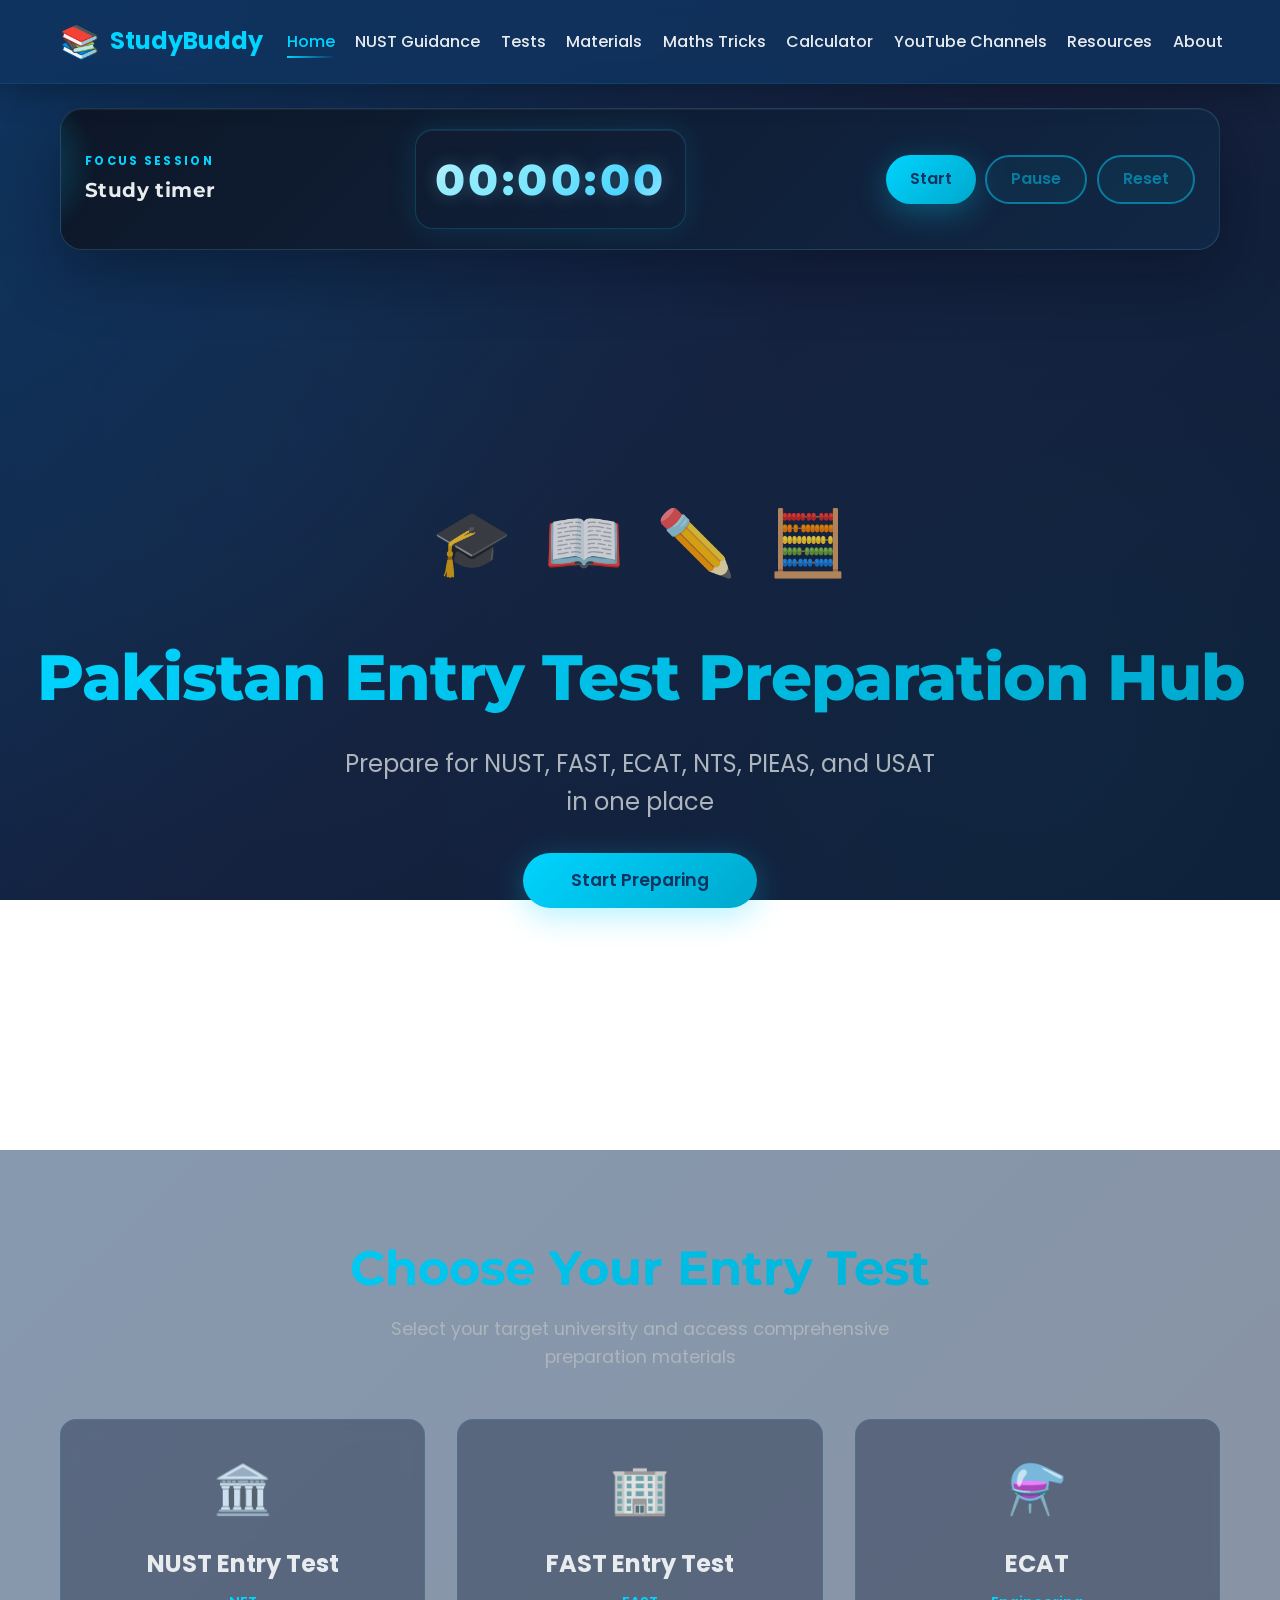
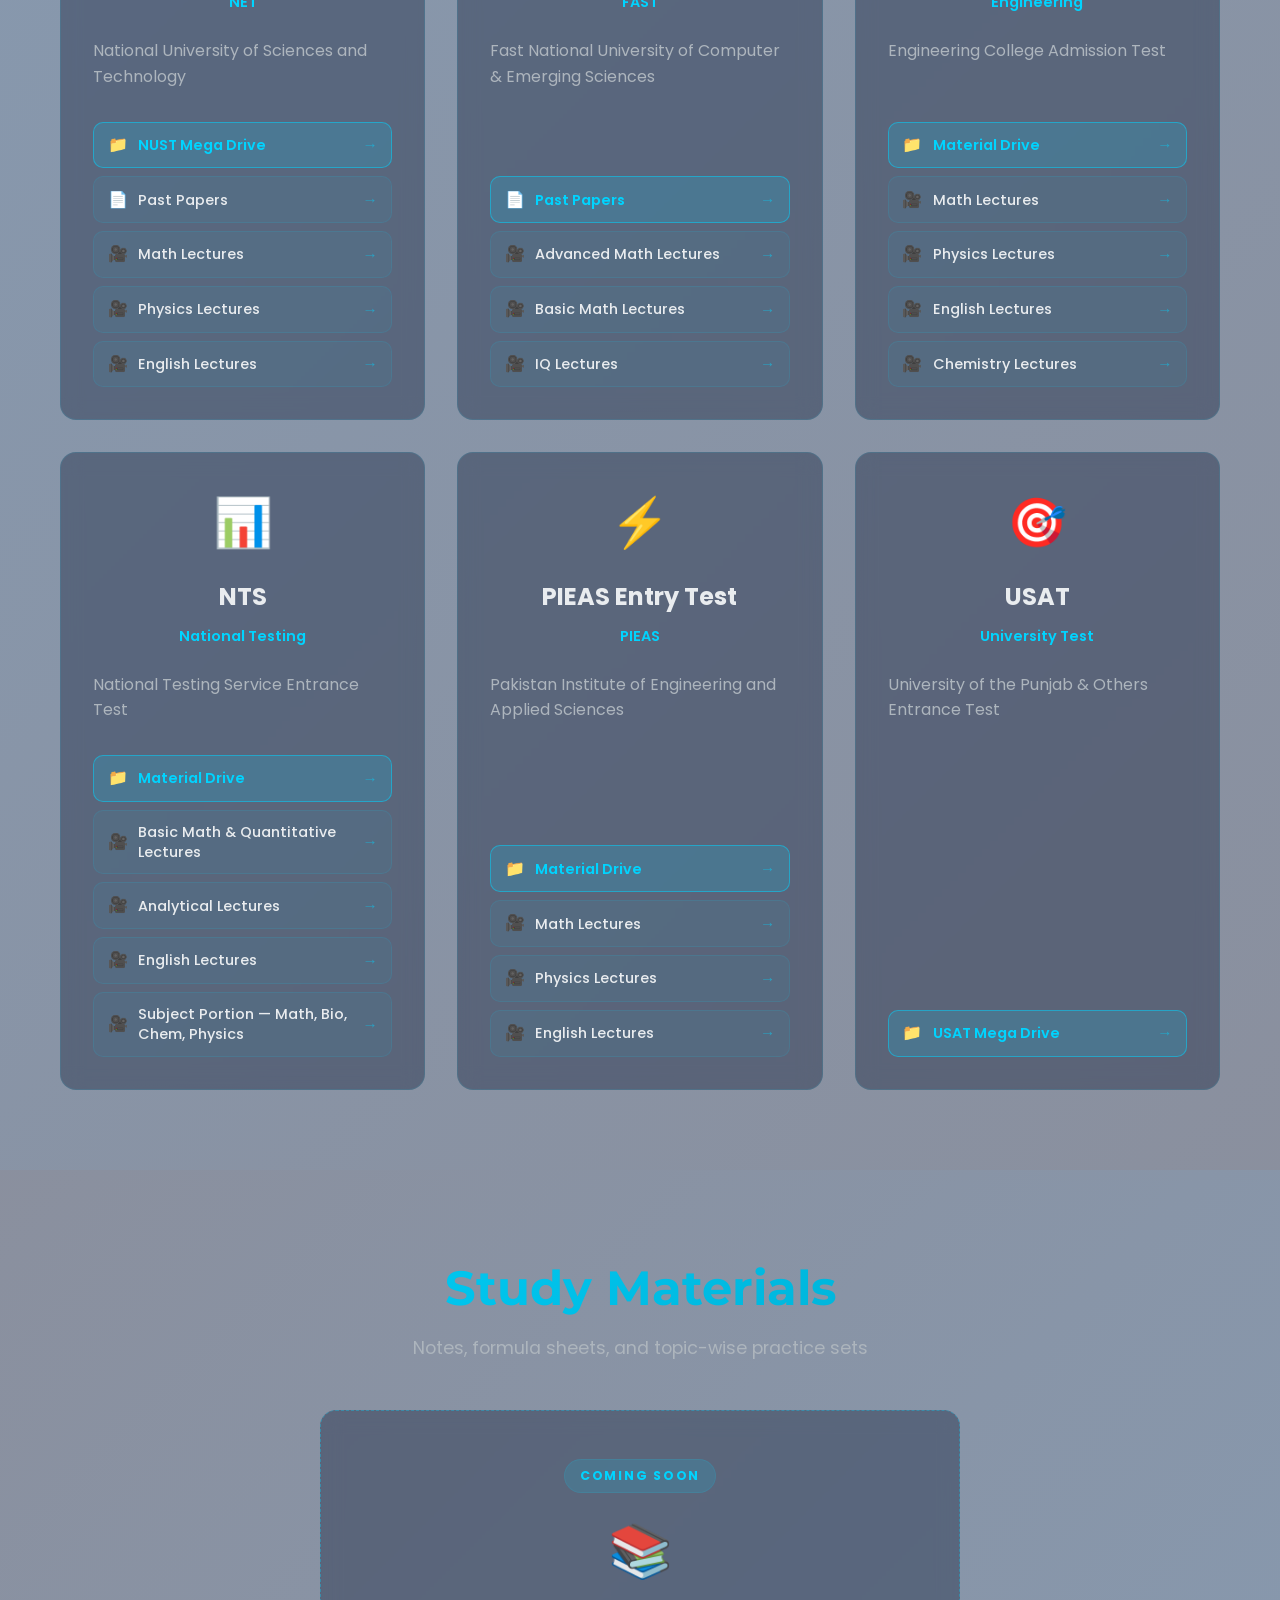
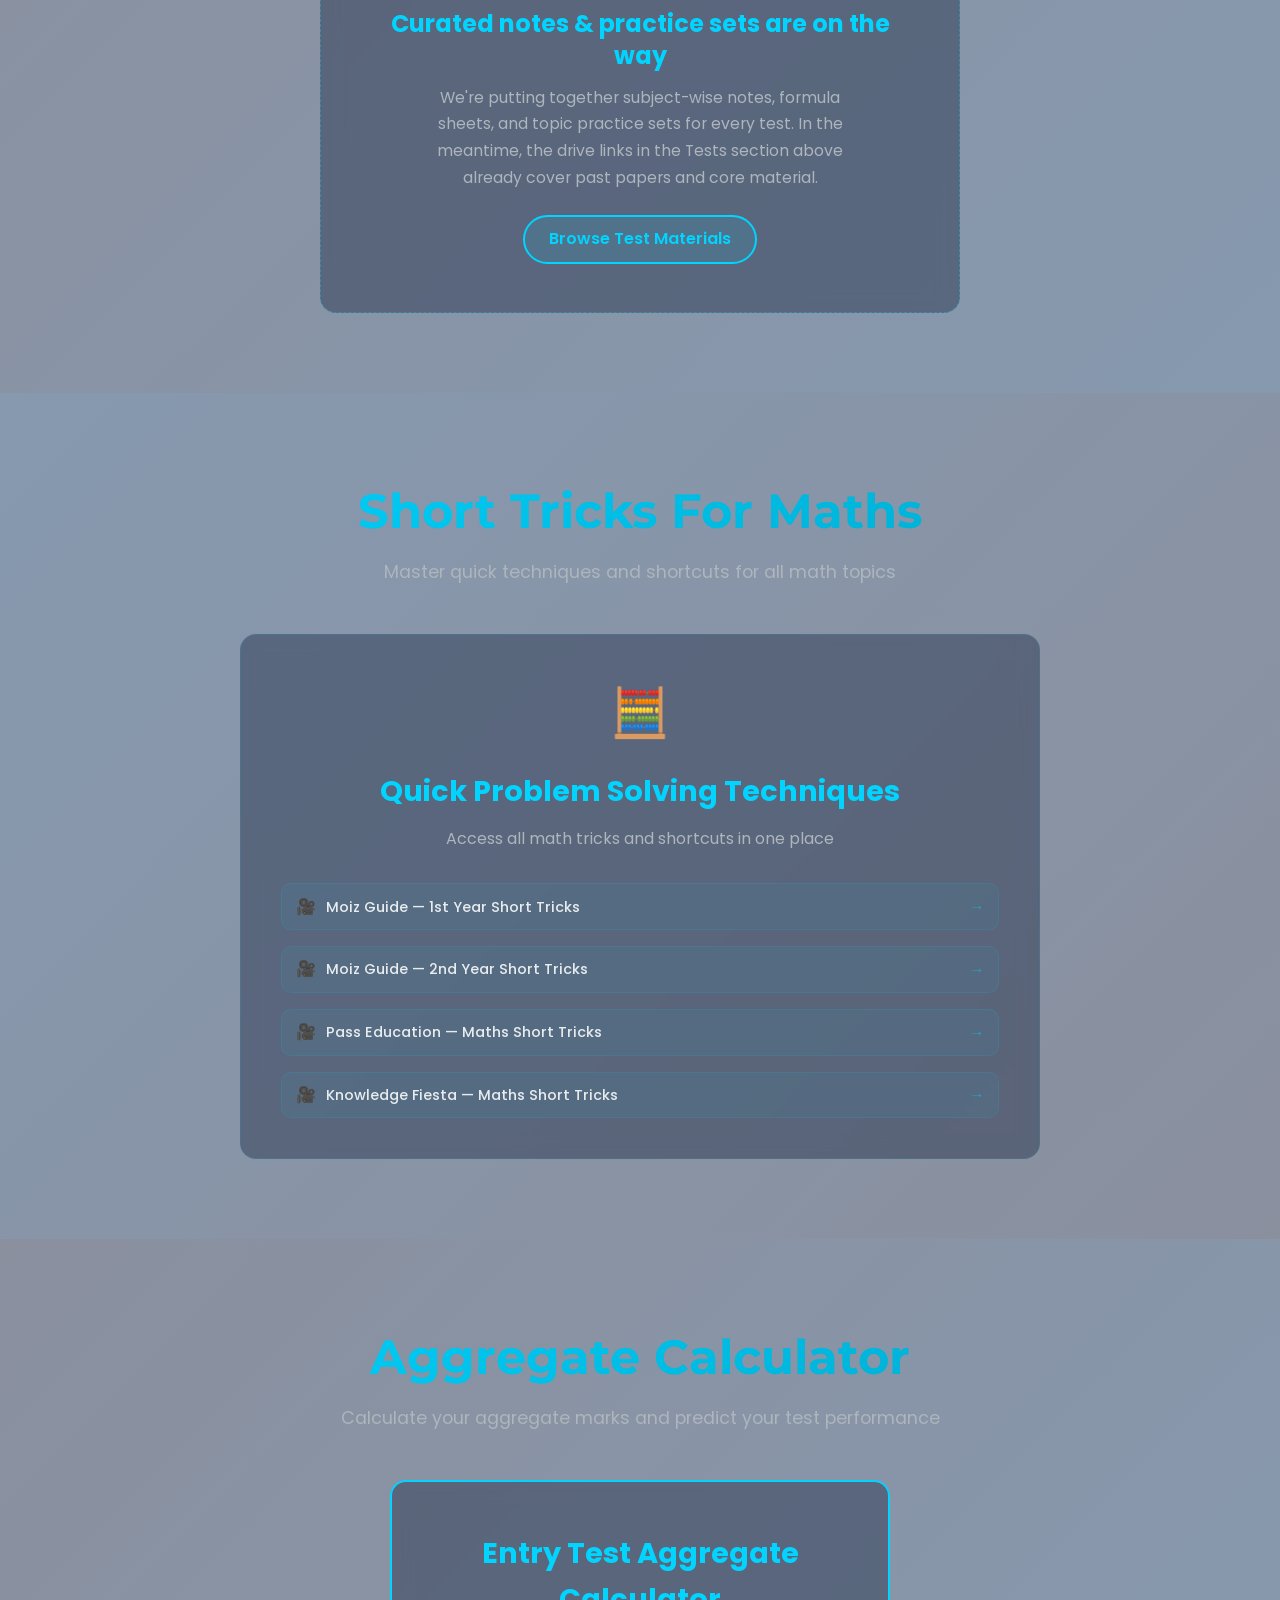
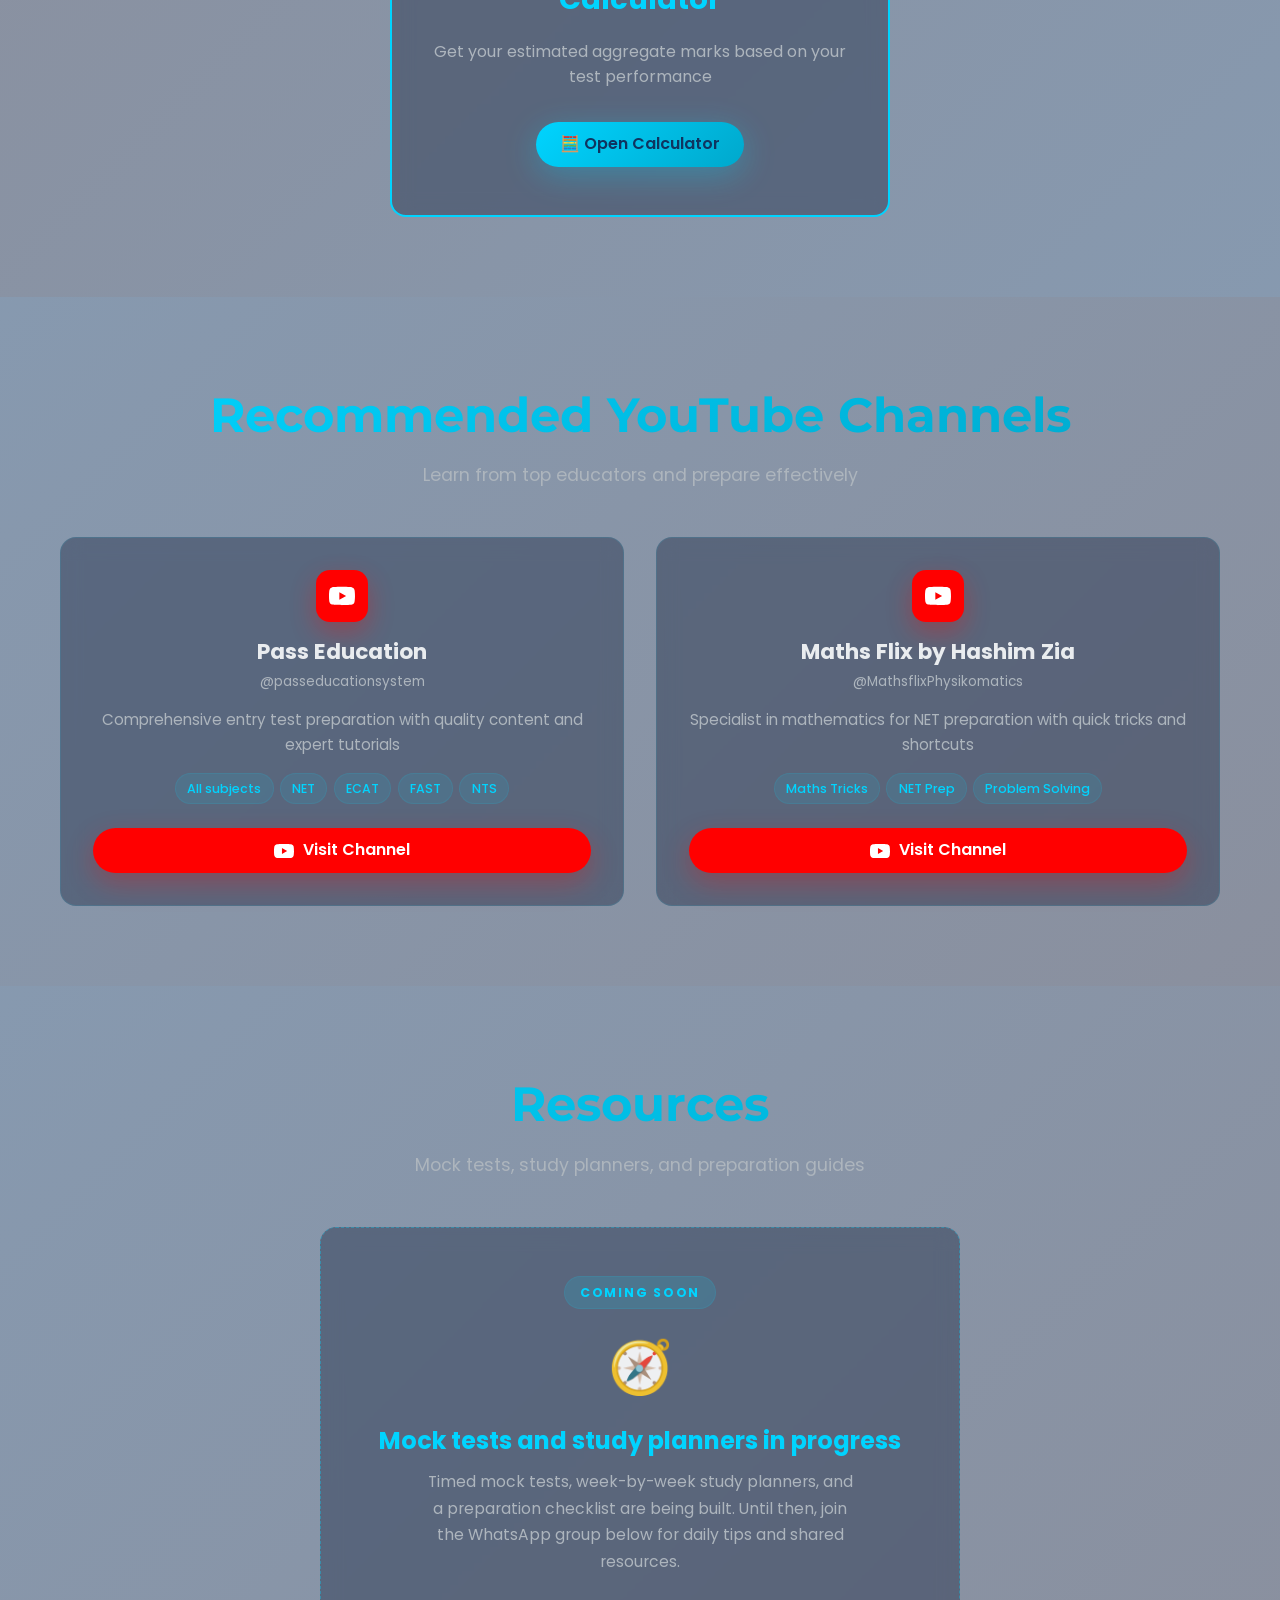
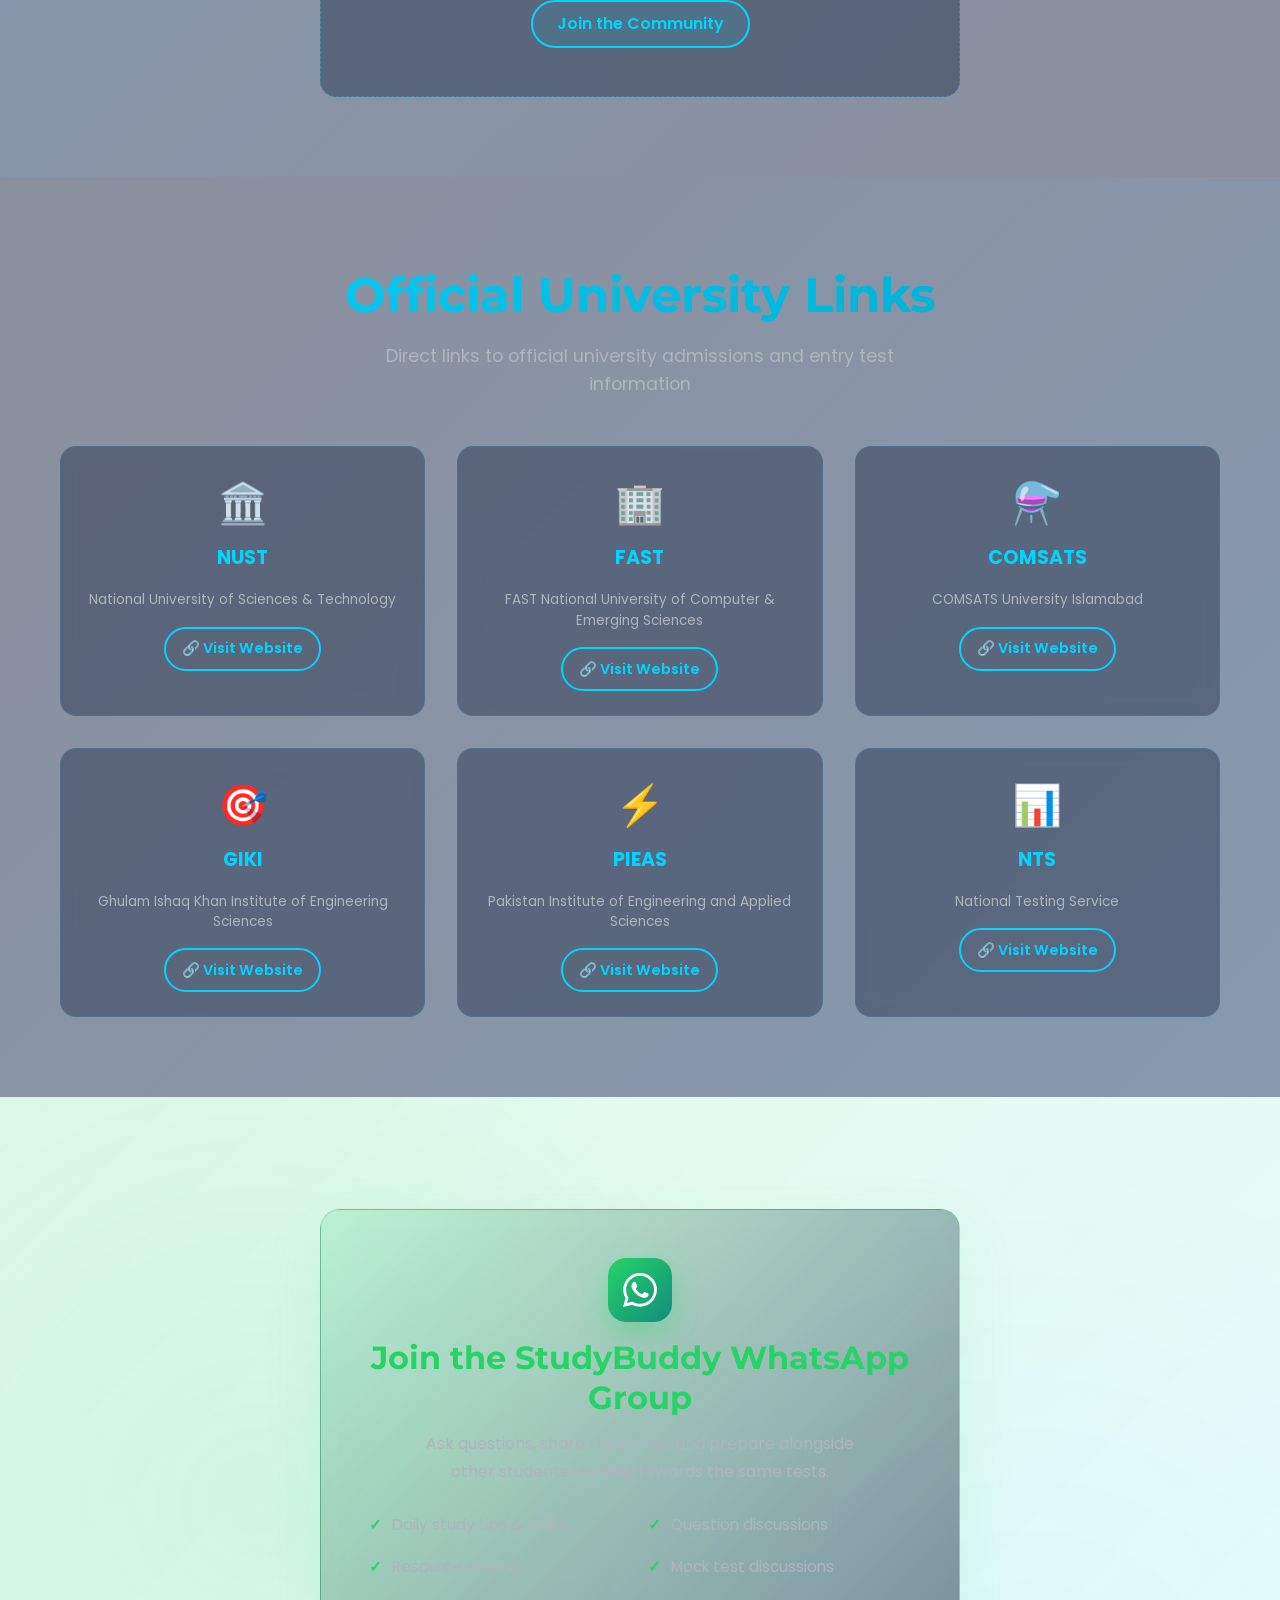
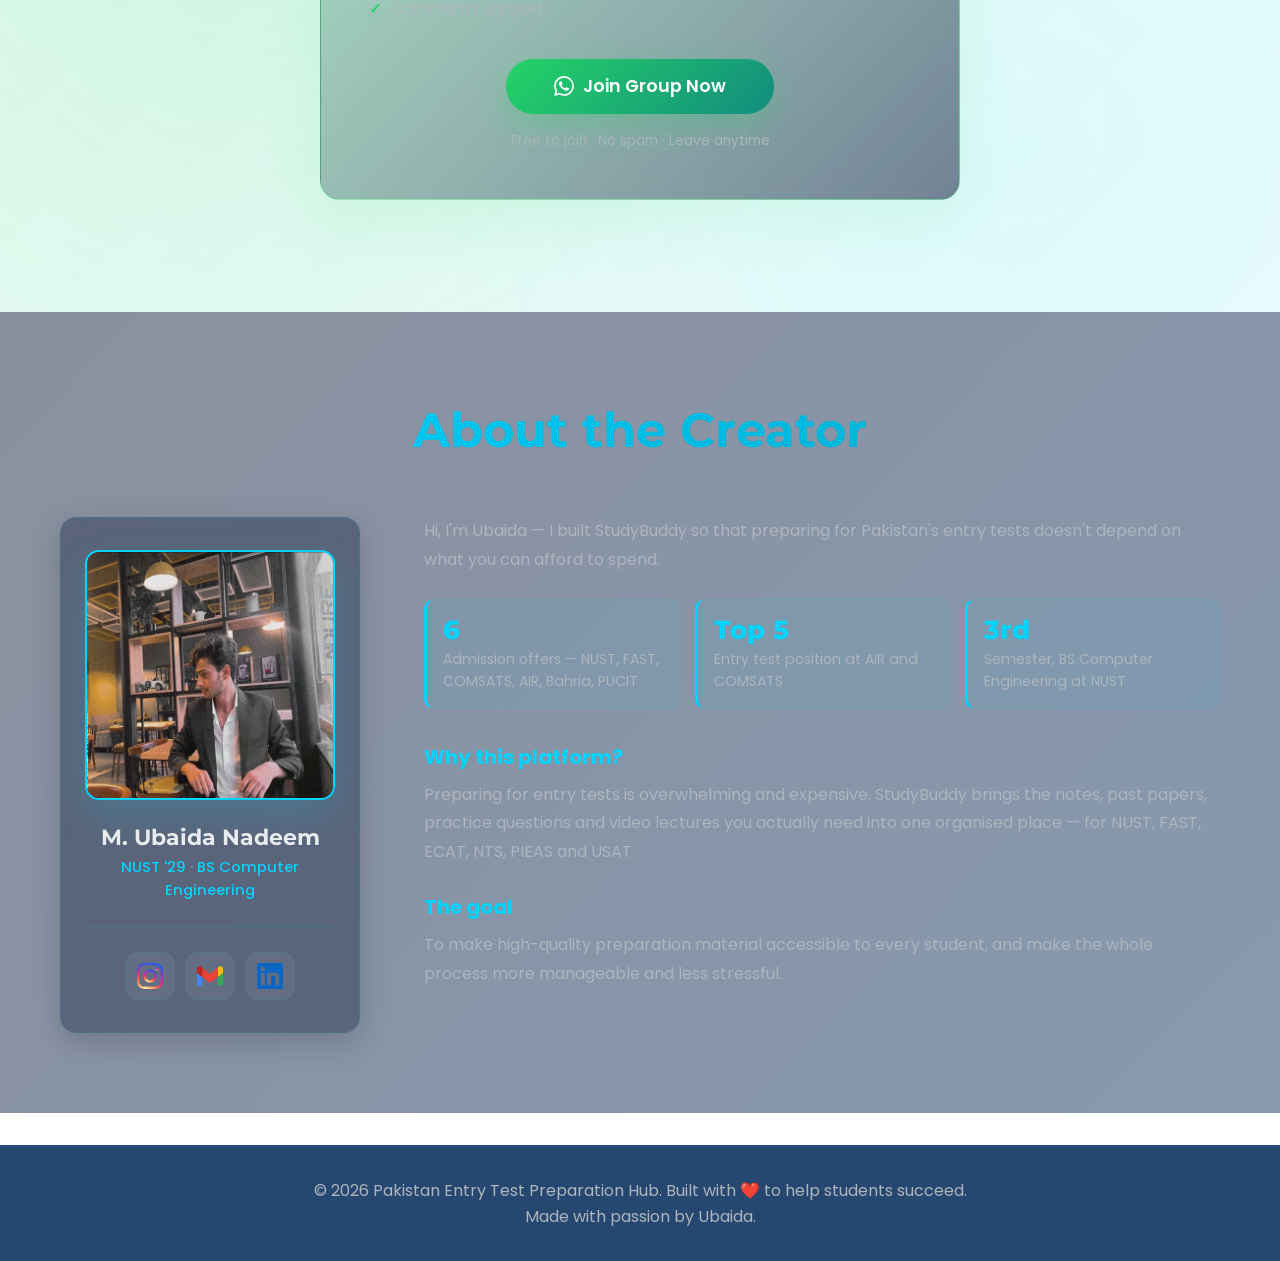
<file: index.html>
<!DOCTYPE html>
<html lang="en">
<head>
    <meta charset="UTF-8">
    <meta name="viewport" content="width=device-width, initial-scale=1.0">
    <meta name="description" content="StudyBuddy helps students prepare for NUST, FAST, ECAT, NTS, PIEAS, and USAT with free study materials, past papers, and video lectures.">
    <meta name="theme-color" content="#0f3460">
    <meta name="robots" content="index,follow">
    <meta name="google-site-verification" content="YOUR_GOOGLE_SEARCH_CONSOLE_VERIFICATION_CODE">
    <title>NUST, FAST, ECAT, NTS & PIEAS Entry Test Prep | StudyBuddy</title>
    <link rel="canonical" href="https://ubaida-nust.github.io/myweb/">
    <link rel="preconnect" href="https://fonts.googleapis.com">
    <link rel="preconnect" href="https://fonts.gstatic.com" crossorigin>
    <link rel="preload" as="style" href="https://fonts.googleapis.com/css2?family=Poppins:wght@300;400;500;600;700;800&family=Montserrat:wght@400;600;700&display=swap">
    <link href="https://fonts.googleapis.com/css2?family=Poppins:wght@300;400;500;600;700;800&family=Montserrat:wght@400;600;700&display=swap" rel="stylesheet">
    <link rel="stylesheet" href="./assets/css/main.css">
    <link rel="stylesheet" href="./assets/css/chat-overrides.css">
    <link rel="icon" type="image/svg+xml" href="./favicon.svg">
    <link rel="icon" type="image/x-icon" href="./favicon.ico">
    <link rel="shortcut icon" href="./favicon.ico">
    <link rel="apple-touch-icon" sizes="180x180" href="./assets/images/apple-touch-icon.png">
    <meta property="og:title" content="StudyBuddy | Pakistan Entry Test Preparation Hub">
    <meta property="og:description" content="Free preparation resources for NUST, FAST, ECAT, NTS, PIEAS, and USAT in one place.">
    <meta property="og:type" content="website">
    <meta property="og:url" content="https://ubaida-nust.github.io/myweb/">
    <meta property="og:image" content="https://ubaida-nust.github.io/myweb/favicon.svg">
    <meta property="og:site_name" content="StudyBuddy">
    <meta name="twitter:card" content="summary_large_image">
    <meta name="twitter:title" content="StudyBuddy | Entry Test Preparation Hub">
    <meta name="twitter:description" content="Free study materials and video lectures for Pakistan entry tests.">
    <meta name="twitter:image" content="https://ubaida-nust.github.io/myweb/favicon.svg">
    <script type="application/ld+json">
    {
      "@context": "https://schema.org",
      "@type": "EducationalOrganization",
      "name": "StudyBuddy",
      "description": "A free preparation hub for Pakistan entry tests including NUST, FAST, ECAT, NTS, PIEAS, and USAT.",
      "url": "https://ubaida-nust.github.io/myweb/",
      "sameAs": [
        "https://www.instagram.com/iamubaid.a",
        "https://www.linkedin.com/in/muhammad-ubaida-nadeem-313864384"
      ],
      "offers": {
        "@type": "Course",
        "name": "Entry Test Preparation",
        "description": "Comprehensive study resources, past papers, and lecture links for major Pakistani entry tests."
      }
    }
    </script>
</head>
<body>
    <!-- Navigation Bar -->
    <nav class="navbar" aria-label="Primary navigation">
        <div class="nav-container">
            <a href="#home" class="logo" aria-label="StudyBuddy home">
                <span class="logo-icon" aria-hidden="true">📚</span>
                <span class="logo-text">StudyBuddy</span>
            </a>
            <ul class="nav-menu" id="navMenu">
                <li><a href="#home" class="nav-link">Home</a></li>
                <li><a href="./nust-guidance.html" class="nav-link">NUST Guidance</a></li>
                <li><a href="#tests" class="nav-link">Tests</a></li>
                <li><a href="#materials" class="nav-link">Materials</a></li>
                <li><a href="#maths-tricks" class="nav-link">Maths Tricks</a></li>
                <li><a href="#calculator" class="nav-link">Calculator</a></li>
                <li><a href="#youtube" class="nav-link">YouTube Channels</a></li>
                <li><a href="#resources" class="nav-link">Resources</a></li>
                <li><a href="#about" class="nav-link">About</a></li>
            </ul>
            <button type="button" class="hamburger" id="hamburger" aria-label="Toggle navigation menu" aria-expanded="false" aria-controls="navMenu">
                <span aria-hidden="true"></span>
                <span aria-hidden="true"></span>
                <span aria-hidden="true"></span>
            </button>
        </div>
    </nav>

    <section class="study-timer" aria-labelledby="studyTimerHeading">
        <div class="container">
            <div class="study-timer-card">
                <div class="study-timer-copy">
                    <p class="eyebrow">Focus session</p>
                    <h2 id="studyTimerHeading">Study timer</h2>
                </div>
                <p class="study-timer-display" id="studyTimerDisplay" role="timer" aria-label="Elapsed study time">00:00:00</p>
                <div class="study-timer-controls">
                    <button type="button" class="btn btn-primary" id="studyTimerStart">Start</button>
                    <button type="button" class="btn btn-secondary" id="studyTimerPause" disabled>Pause</button>
                    <button type="button" class="btn btn-secondary" id="studyTimerReset" disabled>Reset</button>
                </div>
            </div>
        </div>
    </section>

    <!-- Home Section -->
    <section id="home" class="home">
        <div class="home-content">
            <div class="hero-icons">
                <span class="icon animate-icon">🎓</span>
                <span class="icon animate-icon" style="animation-delay: 0.2s;">📖</span>
                <span class="icon animate-icon" style="animation-delay: 0.4s;">✏️</span>
                <span class="icon animate-icon" style="animation-delay: 0.6s;">🧮</span>
            </div>
            <h1 class="hero-title">Pakistan Entry Test Preparation Hub</h1>
            <p class="hero-subtitle">Prepare for NUST, FAST, ECAT, NTS, PIEAS, and USAT in one place</p>
            <a href="#tests" class="btn btn-primary btn-large">Start Preparing</a>
        </div>
        <div class="hero-background"></div>
    </section>

    <!-- Tests Section -->
    <section id="tests" class="tests">
        <div class="container">
            <h2 class="section-title">Choose Your Entry Test</h2>
            <p class="section-subtitle">Select your target university and access comprehensive preparation materials</p>
            
            <div class="tests-grid">
                <!-- NUST Entry Test -->
                <div class="test-card">
                    <div class="card-header">
                        <div class="university-logo">🏛️</div>
                        <h3>NUST Entry Test</h3>
                        <p class="test-code">NET</p>
                    </div>
                    <p class="card-description">National University of Sciences and Technology</p>
                    <div class="card-buttons">
                        <a href="https://drive.google.com/drive/folders/16oKgxksWUWHeahPIwkM_vG06MUa4ohKw_J4loPR1vzYjmjl9VrvodtEdC6orDWJ9TA8_faG2?usp=drive_link" class="btn btn-resource is-primary" target="_blank" rel="noopener noreferrer"><span class="btn-icon" aria-hidden="true">📁</span><span>NUST Mega Drive</span></a>
                        <a href="https://drive.google.com/drive/folders/1X7sVV3slZUR62rShEhABbH0Tcl1nIbeY?usp=sharing" class="btn btn-resource" target="_blank" rel="noopener noreferrer"><span class="btn-icon" aria-hidden="true">📄</span><span>Past Papers</span></a>
 <a href="https://www.youtube.com/results?search_query=hashim+zia+ecat+playlist" class="btn btn-resource" target="_blank" rel="noopener noreferrer"><span class="btn-icon" aria-hidden="true">🎥</span><span>Math Lectures</span></a>
                        <a href="https://www.youtube.com/watch?v=TVz7AzS-N4s&list=PLLshazbJTbB08GK3a7muoB-hEw8tKwVHc" class="btn btn-resource" target="_blank" rel="noopener noreferrer"><span class="btn-icon" aria-hidden="true">🎥</span><span>Physics Lectures</span></a>
                                  <a href="https://www.youtube.com/watch?v=llzNfITpHxY&list=PLLshazbJTbB1m6GFrnb6KJeSv5OKouvv_" class="btn btn-resource" target="_blank" rel="noopener noreferrer"><span class="btn-icon" aria-hidden="true">🎥</span><span>English Lectures</span></a>


                    </div>
                </div>

                <!-- FAST Entry Test -->
                <div class="test-card">
                    <div class="card-header">
                        <div class="university-logo">🏢</div>
                        <h3>FAST Entry Test</h3>
                        <p class="test-code">FAST</p>
                    </div>
                    <p class="card-description">Fast National University of Computer & Emerging Sciences</p>
                    <div class="card-buttons">

                        <a href="https://drive.google.com/drive/folders/14-y2aDyG3kKRCkk8WIot0n-thJroF9eB" class="btn btn-resource is-primary" target="_blank" rel="noopener noreferrer"><span class="btn-icon" aria-hidden="true">📄</span><span>Past Papers</span></a>

                        <a href="https://www.youtube.com/results?search_query=hashim+zia+ecat+playlist" class="btn btn-resource" target="_blank" rel="noopener noreferrer"><span class="btn-icon" aria-hidden="true">🎥</span><span>Advanced Math Lectures</span></a>
                                                <a href="https://www.youtube.com/watch?v=Qq6q47hhkO4&list=PL5b9mn6-ELrGGSbWcxjn4X0O8Ybcp4u1K" class="btn btn-resource" target="_blank" rel="noopener noreferrer"><span class="btn-icon" aria-hidden="true">🎥</span><span>Basic Math Lectures</span></a>
                                                                                                <a href="https://www.youtube.com/watch?v=p4jqMbwtNok&list=PL5b9mn6-ELrH2dAhFFOeCtX7wDXYWLDSQ" class="btn btn-resource" target="_blank" rel="noopener noreferrer"><span class="btn-icon" aria-hidden="true">🎥</span><span>IQ Lectures</span></a>
                    </div>
                </div>

                <!-- ECAT -->
                <div class="test-card">
                    <div class="card-header">
                        <div class="university-logo">⚗️</div>
                        <h3>ECAT</h3>
                        <p class="test-code">Engineering</p>
                    </div>
                    <p class="card-description">Engineering College Admission Test</p>
                    <div class="card-buttons">

                        <a href="https://drive.google.com/drive/folders/1ny4P-SXyLsAvmpn3-HfxwxGWUuAO95zI" class="btn btn-resource is-primary" target="_blank" rel="noopener noreferrer"><span class="btn-icon" aria-hidden="true">📁</span><span>Material Drive</span></a>

                        <a href="https://www.youtube.com/results?search_query=hashim+zia+ecat+playlist" class="btn btn-resource" target="_blank" rel="noopener noreferrer"><span class="btn-icon" aria-hidden="true">🎥</span><span>Math Lectures</span></a>
                                                <a href="https://www.youtube.com/watch?v=TVz7AzS-N4s&list=PLLshazbJTbB08GK3a7muoB-hEw8tKwVHc" class="btn btn-resource" target="_blank" rel="noopener noreferrer"><span class="btn-icon" aria-hidden="true">🎥</span><span>Physics Lectures</span></a>
                                                  <a href="https://www.youtube.com/watch?v=A4LvAdEP2eY&list=PLLshazbJTbB0ikI_6zW1CJArexB0k5UCz" class="btn btn-resource" target="_blank" rel="noopener noreferrer"><span class="btn-icon" aria-hidden="true">🎥</span><span>English Lectures</span></a>
                                                    <a href="https://www.youtube.com/watch?v=0HwQCkK3Z5o&list=PLLshazbJTbB3U3_ixXqi1mAtzil7HhvJ5" class="btn btn-resource" target="_blank" rel="noopener noreferrer"><span class="btn-icon" aria-hidden="true">🎥</span><span>Chemistry Lectures</span></a>
                    </div>
                </div>

                <!-- NTS -->
                <div class="test-card">
                    <div class="card-header">
                        <div class="university-logo">📊</div>
                        <h3>NTS</h3>
                        <p class="test-code">National Testing</p>
                    </div>
                    <p class="card-description">National Testing Service Entrance Test</p>
                    <div class="card-buttons">


<a href="https://drive.google.com/drive/folders/1kj-sAnwLjEA_gge1i0lunr57qT8mqf57  " class="btn btn-resource is-primary" target="_blank" rel="noopener noreferrer"><span class="btn-icon" aria-hidden="true">📁</span><span>Material Drive</span></a>
                        <a href="https://www.youtube.com/watch?v=gPa_CYMYVuo&list=PLLshazbJTbB0fpYTbM5v5mlTBg9una_9j" class="btn btn-resource" target="_blank" rel="noopener noreferrer"><span class="btn-icon" aria-hidden="true">🎥</span><span>Basic Math &amp; Quantitative Lectures</span></a>
                                                <a href="https://www.youtube.com/watch?v=35AudgoKwrU&list=PLc0F1Xt49RmZ3xWa3FYWmAqPgpjIbXFAo" class="btn btn-resource" target="_blank" rel="noopener noreferrer"><span class="btn-icon" aria-hidden="true">🎥</span><span>Analytical Lectures</span></a>
                                                                        <a href="https://www.youtube.com/watch?v=mjiyjdA_vPs&list=PLc0F1Xt49RmYcSIe9msRcV0YDGPlacsRT" class="btn btn-resource" target="_blank" rel="noopener noreferrer"><span class="btn-icon" aria-hidden="true">🎥</span><span>English Lectures</span></a>
                                                                                                <a href="https://www.youtube.com/watch?v=g88NPfpX-LU" class="btn btn-resource" target="_blank" rel="noopener noreferrer"><span class="btn-icon" aria-hidden="true">🎥</span><span>Subject Portion — Math, Bio, Chem, Physics</span></a>

                    </div>
                </div>
 
                <!-- PIEAS Entry Test -->
                <div class="test-card">
                    <div class="card-header">
                        <div class="university-logo">⚡</div>
                        <h3>PIEAS Entry Test</h3>
                        <p class="test-code">PIEAS</p>
                    </div>
                    <p class="card-description">Pakistan Institute of Engineering and Applied Sciences</p>
                    <div class="card-buttons">


           <a href="https://drive.google.com/drive/folders/1u4cdbtRr5OLsDUXXh41Zt-GhOK4Sc6Rp" class="btn btn-resource is-primary" target="_blank" rel="noopener noreferrer"><span class="btn-icon" aria-hidden="true">📁</span><span>Material Drive</span></a>
                        <a href="https://www.youtube.com/watch?v=dLBgZHHbM70&list=PLLshazbJTbB2-qTtL9B9Gi7Ti6PxNeMkA" class="btn btn-resource" target="_blank" rel="noopener noreferrer"><span class="btn-icon" aria-hidden="true">🎥</span><span>Math Lectures</span></a>
                                                <a href="https://www.youtube.com/watch?v=b3r3aHttfrM&list=PLmTt6dObrwYoQQoWsZ9MtOgnl6neL964D" class="btn btn-resource" target="_blank" rel="noopener noreferrer"><span class="btn-icon" aria-hidden="true">🎥</span><span>Physics Lectures</span></a>
                                                                        <a href="https://www.youtube.com/watch?v=KjdmNG5Z5Bs&list=PL5b9mn6-ELrGlwBbXTimKqVwKsthZsRVP" class="btn btn-resource" target="_blank" rel="noopener noreferrer"><span class="btn-icon" aria-hidden="true">🎥</span><span>English Lectures</span></a>
                    </div>
                </div>

                <!-- USAT -->
                <div class="test-card">
                    <div class="card-header">
                        <div class="university-logo">🎯</div>
                        <h3>USAT</h3>
                        <p class="test-code">University Test</p>
                    </div>
                    <p class="card-description">University of the Punjab & Others Entrance Test</p>
                    <div class="card-buttons">
                        <a href="https://drive.google.com/drive/folders/14E7aX0knHRWJSGwp7XkuMUIdGY5Oyyu_" class="btn btn-resource is-primary" target="_blank" rel="noopener noreferrer"><span class="btn-icon" aria-hidden="true">📁</span><span>USAT Mega Drive</span></a>

                    </div>
                </div>
            </div>
        </div>
    </section>

    <!-- Materials Section -->
    <section id="materials" class="materials">
        <div class="container">
            <h2 class="section-title">Study Materials</h2>
            <p class="section-subtitle">Notes, formula sheets, and topic-wise practice sets</p>

            <div class="coming-soon-wrapper">
                <div class="coming-soon-card">
                    <span class="coming-soon-badge">Coming Soon</span>
                    <span class="coming-soon-icon" aria-hidden="true">📚</span>
                    <h3>Curated notes &amp; practice sets are on the way</h3>
                    <p>We're putting together subject-wise notes, formula sheets, and topic practice sets for every test. In the meantime, the drive links in the Tests section above already cover past papers and core material.</p>
                    <a href="#tests" class="btn btn-secondary">Browse Test Materials</a>
                </div>
            </div>
        </div>
    </section>

    <!-- Maths Tricks & Short Lectures Section -->
    <section id="maths-tricks" class="maths-tricks">
        <div class="container">
            <h2 class="section-title">Short Tricks For Maths</h2>
            <p class="section-subtitle">Master quick techniques and shortcuts for all math topics</p>
            
            <div class="single-tricks-wrapper">
                <div class="single-tricks-card">
                    <div class="tricks-content">
                        <span class="tricks-main-icon">🧮</span>
                        <h3>Quick Problem Solving Techniques</h3>
                        <p class="tricks-main-description">Access all math tricks and shortcuts in one place</p>
                    </div>
                    <div class="tricks-links">

                        <a href="https://www.youtube.com/watch?v=CSzGq4S8Ghs&list=PLU5Bywz55Dc8VEOWVNki9VEnDviAidjhK" class="btn btn-resource" target="_blank" rel="noopener noreferrer"><span class="btn-icon" aria-hidden="true">🎥</span><span>Moiz Guide — 1st Year Short Tricks</span></a>
                        
                        <a href="https://www.youtube.com/watch?v=rqLQnJYhRZI&list=PLU5Bywz55Dc9RPFqnwWQVzJNbt-78fV7a" class="btn btn-resource" target="_blank" rel="noopener noreferrer"><span class="btn-icon" aria-hidden="true">🎥</span><span>Moiz Guide — 2nd Year Short Tricks</span></a>
                        <a href="https://www.youtube.com/watch?v=dt2F7jjF_L0&list=PLLshazbJTbB1XZ_s4VWCeLRFmau-XjFwT" class="btn btn-resource" target="_blank" rel="noopener noreferrer"><span class="btn-icon" aria-hidden="true">🎥</span><span>Pass Education — Maths Short Tricks</span></a>
                                            <a href="https://www.youtube.com/watch?v=laOtAwbguJE&list=PL1ph77fORvEAoBPqUl2jC5T63nFNQlxrj" class="btn btn-resource" target="_blank" rel="noopener noreferrer"><span class="btn-icon" aria-hidden="true">🎥</span><span>Knowledge Fiesta — Maths Short Tricks</span></a>


                    </div>
                </div>
            </div>
        </div>
    </section>

    <!-- Aggregate Calculator Section -->
    <section id="calculator" class="calculator">
        <div class="container">
            <h2 class="section-title">Aggregate Calculator</h2>
            <p class="section-subtitle">Calculate your aggregate marks and predict your test performance</p>
            
            <div class="calculator-wrapper">
                <div class="calculator-card">
                    <h3>Entry Test Aggregate Calculator</h3>
                    <p class="calculator-description">Get your estimated aggregate marks based on your test performance</p>
                    <div class="calculator-buttons">
                        <a href="https://parhlai.com/merit-calculator" class="btn btn-primary" target="_blank">🧮 Open Calculator</a>
                    </div>
                </div>
            </div>
        </div>
    </section>

    <!-- YouTube Channels Section -->
    <section id="youtube" class="youtube-channels">
        <div class="container">
            <h2 class="section-title">Recommended YouTube Channels</h2>
            <p class="section-subtitle">Learn from top educators and prepare effectively</p>
            
            <div class="youtube-grid">
                <!-- Pass Education -->
                <div class="youtube-card">
                    <div class="youtube-header">
                        <span class="youtube-logo" aria-hidden="true">
                            <svg viewBox="0 0 24 24" width="26" height="26" role="img" focusable="false">
                                <path fill="currentColor" d="M23.498 6.186a3.016 3.016 0 0 0-2.122-2.136C19.505 3.545 12 3.545 12 3.545s-7.505 0-9.377.505A3.017 3.017 0 0 0 .502 6.186C0 8.07 0 12 0 12s0 3.93.502 5.814a3.016 3.016 0 0 0 2.122 2.136c1.871.505 9.376.505 9.376.505s7.505 0 9.377-.505a3.015 3.015 0 0 0 2.122-2.136C24 15.93 24 12 24 12s0-3.93-.502-5.814zM9.545 15.568V8.432L15.818 12l-6.273 3.568z"/>
                            </svg>
                        </span>
                        <h3>Pass Education</h3>
                        <p class="youtube-handle">@passeducationsystem</p>
                    </div>
                    <p class="youtube-description">Comprehensive entry test preparation with quality content and expert tutorials</p>
                    <ul class="youtube-topics">
                        <li>All subjects</li>
                        <li>NET</li>
                        <li>ECAT</li>
                        <li>FAST</li>
                        <li>NTS</li>
                    </ul>
                    <a href="https://www.youtube.com/@passeducationsystem" class="btn btn-youtube" target="_blank" rel="noopener noreferrer">
                        <svg class="btn-brand-icon" viewBox="0 0 24 24" width="20" height="20" aria-hidden="true" focusable="false">
                            <path fill="currentColor" d="M23.498 6.186a3.016 3.016 0 0 0-2.122-2.136C19.505 3.545 12 3.545 12 3.545s-7.505 0-9.377.505A3.017 3.017 0 0 0 .502 6.186C0 8.07 0 12 0 12s0 3.93.502 5.814a3.016 3.016 0 0 0 2.122 2.136c1.871.505 9.376.505 9.376.505s7.505 0 9.377-.505a3.015 3.015 0 0 0 2.122-2.136C24 15.93 24 12 24 12s0-3.93-.502-5.814zM9.545 15.568V8.432L15.818 12l-6.273 3.568z"/>
                        </svg>
                        Visit Channel
                    </a>
                </div>

                <!-- Maths Flix by Hashim Zia -->
                <div class="youtube-card">
                    <div class="youtube-header">
                        <span class="youtube-logo" aria-hidden="true">
                            <svg viewBox="0 0 24 24" width="26" height="26" role="img" focusable="false">
                                <path fill="currentColor" d="M23.498 6.186a3.016 3.016 0 0 0-2.122-2.136C19.505 3.545 12 3.545 12 3.545s-7.505 0-9.377.505A3.017 3.017 0 0 0 .502 6.186C0 8.07 0 12 0 12s0 3.93.502 5.814a3.016 3.016 0 0 0 2.122 2.136c1.871.505 9.376.505 9.376.505s7.505 0 9.377-.505a3.015 3.015 0 0 0 2.122-2.136C24 15.93 24 12 24 12s0-3.93-.502-5.814zM9.545 15.568V8.432L15.818 12l-6.273 3.568z"/>
                            </svg>
                        </span>
                        <h3>Maths Flix by Hashim Zia</h3>
                        <p class="youtube-handle">@MathsflixPhysikomatics</p>
                    </div>
                    <p class="youtube-description">Specialist in mathematics for NET preparation with quick tricks and shortcuts</p>
                    <ul class="youtube-topics">
                        <li>Maths Tricks</li>
                        <li>NET Prep</li>
                        <li>Problem Solving</li>
                    </ul>
                    <a href="https://www.youtube.com/@MathsflixPhysikomatics" class="btn btn-youtube" target="_blank" rel="noopener noreferrer">
                        <svg class="btn-brand-icon" viewBox="0 0 24 24" width="20" height="20" aria-hidden="true" focusable="false">
                            <path fill="currentColor" d="M23.498 6.186a3.016 3.016 0 0 0-2.122-2.136C19.505 3.545 12 3.545 12 3.545s-7.505 0-9.377.505A3.017 3.017 0 0 0 .502 6.186C0 8.07 0 12 0 12s0 3.93.502 5.814a3.016 3.016 0 0 0 2.122 2.136c1.871.505 9.376.505 9.376.505s7.505 0 9.377-.505a3.015 3.015 0 0 0 2.122-2.136C24 15.93 24 12 24 12s0-3.93-.502-5.814zM9.545 15.568V8.432L15.818 12l-6.273 3.568z"/>
                        </svg>
                        Visit Channel
                    </a>
                </div>
            </div>
        </div>
    </section>

    <!-- Resources Section -->
    <section id="resources" class="resources">
        <div class="container">
            <h2 class="section-title">Resources</h2>
            <p class="section-subtitle">Mock tests, study planners, and preparation guides</p>

            <div class="coming-soon-wrapper">
                <div class="coming-soon-card">
                    <span class="coming-soon-badge">Coming Soon</span>
                    <span class="coming-soon-icon" aria-hidden="true">🧭</span>
                    <h3>Mock tests and study planners in progress</h3>
                    <p>Timed mock tests, week-by-week study planners, and a preparation checklist are being built. Until then, join the WhatsApp group below for daily tips and shared resources.</p>
                    <a href="#whatsapp" class="btn btn-secondary">Join the Community</a>
                </div>
            </div>
        </div>
    </section>

    <!-- Official University Links Section -->
    <section id="university-links" class="university-links">
        <div class="container">
            <h2 class="section-title">Official University Links</h2>
            <p class="section-subtitle">Direct links to official university admissions and entry test information</p>
            
            <div class="links-grid">
                <!-- NUST -->
                <div class="link-card">
                    <div class="link-header">
                        <span class="link-icon">🏛️</span>
                        <h3>NUST</h3>
                    </div>
                    <p>National University of Sciences & Technology</p>
                    <a href="https://ugadmissions.nust.edu.pk/k" class="btn btn-outline btn-small" target="_blank">🔗 Visit Website</a>
                </div>

                <!-- FAST -->
                <div class="link-card">
                    <div class="link-header">
                        <span class="link-icon">🏢</span>
                        <h3>FAST</h3>
                    </div>
                    <p>FAST National University of Computer & Emerging Sciences</p>
                    <a href="https://www.nu.edu.pk/" class="btn btn-outline btn-small" target="_blank">🔗 Visit Website</a>
                </div>

                <!-- COMSATS -->
                <div class="link-card">
                    <div class="link-header">
                        <span class="link-icon">⚗️</span>
                        <h3>COMSATS</h3>
                    </div>
                    <p>COMSATS University Islamabad</p>
                    <a href="https://comsats.org/comsats-institute-of-information-technology-ciit/" class="btn btn-outline btn-small" target="_blank">🔗 Visit Website</a>
                </div>

                <!-- GIKI -->
                <div class="link-card">
                    <div class="link-header">
                        <span class="link-icon">🎯</span>
                        <h3>GIKI</h3>
                    </div>
                    <p>Ghulam Ishaq Khan Institute of Engineering Sciences</p>
                    <a href="https://giki.edu.pk/" class="btn btn-outline btn-small" target="_blank">🔗 Visit Website</a>
                </div>

                <!-- PIEAS -->
                <div class="link-card">
                    <div class="link-header">
                        <span class="link-icon">⚡</span>
                        <h3>PIEAS</h3>
                    </div>
                    <p>Pakistan Institute of Engineering and Applied Sciences</p>
                    <a href="https://www.pieas.edu.pk/" class="btn btn-outline btn-small" target="_blank">🔗 Visit Website</a>
                </div>

                <!-- NTS -->
                <div class="link-card">
                    <div class="link-header">
                        <span class="link-icon">📊</span>
                        <h3>NTS</h3>
                    </div>
                    <p>National Testing Service</p>
                    <a href="https://www.nts.org.pk/new/" class="btn btn-outline btn-small" target="_blank">🔗 Visit Website</a>
                </div>
            </div>
        </div>
    </section>

    <!-- WhatsApp Community Section -->
    <section id="whatsapp" class="whatsapp-section">
        <div class="container">
            <div class="whatsapp-wrapper">
                <div class="whatsapp-card">
                    <div class="whatsapp-header">
                        <span class="whatsapp-logo" aria-hidden="true">
                            <svg viewBox="0 0 24 24" width="34" height="34" role="img" focusable="false">
                                <path fill="currentColor" d="M17.472 14.382c-.297-.149-1.758-.867-2.03-.967-.273-.099-.471-.148-.67.15-.197.297-.767.966-.94 1.164-.173.199-.347.223-.644.075-.297-.15-1.255-.463-2.39-1.475-.883-.788-1.48-1.761-1.653-2.059-.173-.297-.018-.458.13-.606.134-.133.298-.347.446-.52.149-.174.198-.298.298-.497.099-.198.05-.371-.025-.52-.075-.149-.669-1.612-.916-2.207-.242-.579-.487-.5-.669-.51-.173-.008-.371-.01-.57-.01-.198 0-.52.074-.792.372-.272.297-1.04 1.016-1.04 2.479 0 1.462 1.065 2.875 1.213 3.074.149.198 2.096 3.2 5.077 4.487.709.306 1.262.489 1.694.625.712.227 1.36.195 1.871.118.571-.085 1.758-.719 2.006-1.413.248-.694.248-1.289.173-1.413-.074-.124-.272-.198-.57-.347m-5.421 7.403h-.004a9.87 9.87 0 01-5.031-1.378l-.361-.214-3.741.982.998-3.648-.235-.374a9.86 9.86 0 01-1.51-5.26c.001-5.45 4.436-9.884 9.888-9.884 2.64 0 5.122 1.03 6.988 2.898a9.825 9.825 0 012.893 6.994c-.003 5.45-4.437 9.884-9.885 9.884m8.413-18.297A11.815 11.815 0 0012.05 0C5.495 0 .16 5.335.157 11.892c0 2.096.547 4.142 1.588 5.945L.057 24l6.305-1.654a11.882 11.882 0 005.683 1.448h.005c6.554 0 11.89-5.335 11.893-11.893a11.821 11.821 0 00-3.48-8.413z"/>
                            </svg>
                        </span>
                        <h2>Join the StudyBuddy WhatsApp Group</h2>
                        <p class="whatsapp-description">Ask questions, share resources, and prepare alongside other students working towards the same tests.</p>
                    </div>

                    <ul class="whatsapp-features">
                        <li>Daily study tips &amp; tricks</li>
                        <li>Question discussions</li>
                        <li>Resource sharing</li>
                        <li>Mock test discussions</li>
                        <li>Community support</li>
                    </ul>

                    <a href="https://chat.whatsapp.com/CONhwpEV9WRHsIkT3qrIs1" class="btn btn-whatsapp btn-large" target="_blank" rel="noopener noreferrer">
                        <svg class="btn-brand-icon" viewBox="0 0 24 24" width="20" height="20" aria-hidden="true" focusable="false">
                            <path fill="currentColor" d="M17.472 14.382c-.297-.149-1.758-.867-2.03-.967-.273-.099-.471-.148-.67.15-.197.297-.767.966-.94 1.164-.173.199-.347.223-.644.075-.297-.15-1.255-.463-2.39-1.475-.883-.788-1.48-1.761-1.653-2.059-.173-.297-.018-.458.13-.606.134-.133.298-.347.446-.52.149-.174.198-.298.298-.497.099-.198.05-.371-.025-.52-.075-.149-.669-1.612-.916-2.207-.242-.579-.487-.5-.669-.51-.173-.008-.371-.01-.57-.01-.198 0-.52.074-.792.372-.272.297-1.04 1.016-1.04 2.479 0 1.462 1.065 2.875 1.213 3.074.149.198 2.096 3.2 5.077 4.487.709.306 1.262.489 1.694.625.712.227 1.36.195 1.871.118.571-.085 1.758-.719 2.006-1.413.248-.694.248-1.289.173-1.413-.074-.124-.272-.198-.57-.347m-5.421 7.403h-.004a9.87 9.87 0 01-5.031-1.378l-.361-.214-3.741.982.998-3.648-.235-.374a9.86 9.86 0 01-1.51-5.26c.001-5.45 4.436-9.884 9.888-9.884 2.64 0 5.122 1.03 6.988 2.898a9.825 9.825 0 012.893 6.994c-.003 5.45-4.437 9.884-9.885 9.884m8.413-18.297A11.815 11.815 0 0012.05 0C5.495 0 .16 5.335.157 11.892c0 2.096.547 4.142 1.588 5.945L.057 24l6.305-1.654a11.882 11.882 0 005.683 1.448h.005c6.554 0 11.89-5.335 11.893-11.893a11.821 11.821 0 00-3.48-8.413z"/>
                        </svg>
                        Join Group Now
                    </a>
                    <p class="whatsapp-note">Free to join &middot; No spam &middot; Leave anytime</p>
                </div>
            </div>
        </div>
    </section>



    <!-- About Section -->
    <section id="about" class="about">
        <div class="container">
            <h2 class="section-title">About the Creator</h2>
            
            <div class="about-content">
                <aside class="about-aside">
                    <div class="about-card">
                        <picture>
                            <source type="image/webp" srcset="./assets/images/profile-250.webp 250w, ./assets/images/profile-500.webp 500w" sizes="(max-width: 860px) 200px, 280px">
                            <img src="./assets/images/profile.jpg" alt="Muhammad Ubaida Nadeem, founder of StudyBuddy" class="creator-photo" loading="lazy" decoding="async" width="280" height="280">
                        </picture>
                        <p class="about-name">M. Ubaida Nadeem</p>
                        <p class="about-role">NUST '29 &middot; BS Computer Engineering</p>

                        <ul class="about-social">
                            <li>
                                <a href="https://www.instagram.com/iamubaid.a?igsh=MTZzcmoycDRrcDRzZw==" class="social-link" target="_blank" rel="noopener noreferrer" aria-label="Instagram" title="Instagram">
                                    <svg class="social-icon" viewBox="0 0 24 24" width="26" height="26" role="img" aria-hidden="true" focusable="false">
                                        <defs>
                                            <radialGradient id="ig-gradient" cx="0.3" cy="1.07" r="1.2">
                                                <stop offset="0" stop-color="#fdf497"/>
                                                <stop offset="0.05" stop-color="#fdf497"/>
                                                <stop offset="0.45" stop-color="#fd5949"/>
                                                <stop offset="0.6" stop-color="#d6249f"/>
                                                <stop offset="0.9" stop-color="#285aeb"/>
                                            </radialGradient>
                                        </defs>
                                        <path fill="url(#ig-gradient)" d="M12 2.16c3.2 0 3.58.01 4.85.07 1.17.05 1.8.25 2.23.41.56.22.96.48 1.38.9.42.42.68.82.9 1.38.16.42.36 1.06.41 2.23.06 1.27.07 1.65.07 4.85s-.01 3.58-.07 4.85c-.05 1.17-.25 1.8-.41 2.23-.22.56-.48.96-.9 1.38-.42.42-.82.68-1.38.9-.42.16-1.06.36-2.23.41-1.27.06-1.65.07-4.85.07s-3.58-.01-4.85-.07c-1.17-.05-1.8-.25-2.23-.41-.56-.22-.96-.48-1.38-.9-.42-.42-.68-.82-.9-1.38-.16-.42-.36-1.06-.41-2.23-.06-1.27-.07-1.65-.07-4.85s.01-3.58.07-4.85c.05-1.17.25-1.8.41-2.23.22-.56.48-.96.9-1.38.42-.42.82-.68 1.38-.9.42-.16 1.06-.36 2.23-.41 1.27-.06 1.65-.07 4.85-.07M12 0C8.74 0 8.33.01 7.05.07 5.78.13 4.9.33 4.14.63c-.79.3-1.46.71-2.13 1.38C1.34 2.68.93 3.35.63 4.14.33 4.9.13 5.78.07 7.05.01 8.33 0 8.74 0 12s.01 3.67.07 4.95c.06 1.27.26 2.15.56 2.91.3.79.71 1.46 1.38 2.13.67.67 1.34 1.08 2.13 1.38.76.3 1.64.5 2.91.56C8.33 23.99 8.74 24 12 24s3.67-.01 4.95-.07c1.27-.06 2.15-.26 2.91-.56.79-.3 1.46-.71 2.13-1.38.67-.67 1.08-1.34 1.38-2.13.3-.76.5-1.64.56-2.91.06-1.28.07-1.69.07-4.95s-.01-3.67-.07-4.95c-.06-1.27-.26-2.15-.56-2.91-.3-.79-.71-1.46-1.38-2.13C21.32 1.34 20.65.93 19.86.63c-.76-.3-1.64-.5-2.91-.56C15.67.01 15.26 0 12 0z"/>
                                        <path fill="url(#ig-gradient)" d="M12 5.84A6.16 6.16 0 1 0 18.16 12 6.16 6.16 0 0 0 12 5.84zm0 10.16A4 4 0 1 1 16 12a4 4 0 0 1-4 4z"/>
                                        <circle fill="url(#ig-gradient)" cx="18.41" cy="5.59" r="1.44"/>
                                    </svg>
                                </a>
                            </li>
                            <li>
                                <a href="mailto:ubedanadeem@gmail.com?subject=Hello%20from%20StudyBuddy" class="social-link" aria-label="Email" title="Email">
                                    <svg class="social-icon" viewBox="0 0 24 18" width="26" height="26" role="img" aria-hidden="true" focusable="false">
                                        <path fill="#4285f4" d="M1.64 18h3.27V9.95L0 6.27v10.09C0 17.27.73 18 1.64 18z"/>
                                        <path fill="#34a853" d="M19.09 18h3.27c.9 0 1.64-.73 1.64-1.64V6.27l-4.91 3.68z"/>
                                        <path fill="#fbbc04" d="M19.09 1.64v8.31L24 6.27V2.45c0-2.02-2.31-3.18-3.93-1.96z"/>
                                        <path fill="#ea4335" d="M4.91 9.95V1.64L12 6.95l7.09-5.31v8.31L12 15.27z"/>
                                        <path fill="#c5221f" d="M0 2.45v3.82l4.91 3.68V1.64L3.93.49C2.31-.73 0 .43 0 2.45z"/>
                                    </svg>
                                </a>
                            </li>
                            <li>
                                <a href="https://www.linkedin.com/in/muhammad-ubaida-nadeem-313864384?utm_source=share_via&utm_content=profile&utm_medium=member_android" class="social-link" target="_blank" rel="noopener noreferrer" aria-label="LinkedIn" title="LinkedIn">
                                    <svg class="social-icon" viewBox="0 0 24 24" width="26" height="26" role="img" aria-hidden="true" focusable="false">
                                        <path fill="#0a66c2" d="M20.45 20.45h-3.56v-5.57c0-1.33-.02-3.04-1.85-3.04-1.85 0-2.14 1.45-2.14 2.94v5.67H9.35V9h3.41v1.56h.05c.48-.9 1.63-1.85 3.36-1.85 3.6 0 4.27 2.37 4.27 5.45v6.29zM5.34 7.43a2.06 2.06 0 1 1 0-4.13 2.06 2.06 0 0 1 0 4.13zM7.12 20.45H3.56V9h3.56v11.45zM22.22 0H1.77C.79 0 0 .77 0 1.72v20.56C0 23.23.79 24 1.77 24h20.45c.98 0 1.78-.77 1.78-1.72V1.72C24 .77 23.2 0 22.22 0z"/>
                                    </svg>
                                </a>
                            </li>
                        </ul>
                    </div>
                </aside>

                <div class="about-text">
                    <p class="about-intro">Hi, I'm Ubaida — I built StudyBuddy so that preparing for Pakistan's entry tests doesn't depend on what you can afford to spend.</p>

                    <ul class="about-stats">
                        <li>
                            <span class="stat-value">6</span>
                            <span class="stat-label">Admission offers — NUST, FAST, COMSATS, AIR, Bahria, PUCIT</span>
                        </li>
                        <li>
                            <span class="stat-value">Top 5</span>
                            <span class="stat-label">Entry test position at AIR and COMSATS</span>
                        </li>
                        <li>
                            <span class="stat-value">3rd</span>
                            <span class="stat-label">Semester, BS Computer Engineering at NUST</span>
                        </li>
                    </ul>

                    <h3>Why this platform?</h3>
                    <p>Preparing for entry tests is overwhelming and expensive. StudyBuddy brings the notes, past papers, practice questions and video lectures you actually need into one organised place — for NUST, FAST, ECAT, NTS, PIEAS and USAT.</p>

                    <h3>The goal</h3>
                    <p>To make high-quality preparation material accessible to every student, and make the whole process more manageable and less stressful.</p>
                </div>
            </div>
        </div>
    </section>

    <!-- Footer -->
    <footer class="footer">
        <div class="container">
            <p>&copy; <span class="js-year">2026</span> Pakistan Entry Test Preparation Hub. Built with ❤️ to help students succeed.</p>
            <p>Made with passion by Ubaida.</p>
        </div>
    </footer>
    <script src="./assets/js/main.js" defer></script>

    <!-- TODO: TO BE REMOVED: Chat container (n8n chat will mount here)
    <script type="module" defer>
        import { createChat } from 'https://cdn.jsdelivr.net/npm/@n8n/chat/dist/chat.bundle.es.js';
        createChat({
            webhookUrl: 'https://ubaida.app.n8n.cloud/webhook/5522b7d8-381a-45bf-8012-e114724cfafa/chat'
        });
    </script> -->

</body>
</html>
</file>
<file: assets/css/main.css>
* {
    margin: 0;
    padding: 0;
    box-sizing: border-box;
}

:root {
    --primary-color: #0f3460;
    --secondary-color: #16213e;
    --accent-color: #00d4ff;
    --accent-glow: #00d4ff;
    --text-primary: #e9ecef;
    --text-secondary: #adb5bd;
    --card-bg: rgba(22, 33, 62, 0.4);
    --card-border: rgba(0, 212, 255, 0.1);
    --button-shadow: 0 8px 32px rgba(0, 212, 255, 0.1);
    --transition: all 0.3s cubic-bezier(0.4, 0, 0.2, 1);

    /* Layout */
    --navbar-height: 70px;
    --content-max: 1200px;
    --radius-card: 16px;
    --radius-pill: 50px;

    /* Spacing scale — use these instead of ad-hoc rem values */
    --space-xs: 0.5rem;
    --space-sm: 0.75rem;
    --space-md: 1rem;
    --space-lg: 1.5rem;
    --space-xl: 2rem;
    --section-gap: clamp(3rem, 7vw, 5rem);

    /* Elevation */
    --shadow-card: 0 10px 30px rgba(0, 0, 0, 0.18);
    --shadow-card-hover: 0 20px 50px rgba(0, 212, 255, 0.15);
}

html {
    scroll-behavior: smooth;
}

body {
    font-family: 'Poppins', sans-serif;
    background: linear-gradient(135deg, #0f3460 0%, #16213e 50%, #0f1f38 100%);
    background-attachment: fixed;
    color: var(--text-primary);
    overflow-x: hidden;
    position: relative;
    line-height: 1.6;
}

body.menu-open {
    overflow: hidden;
}

/* Subtle background pattern */
body::before {
    content: '';
    position: fixed;
    top: 0;
    left: 0;
    width: 100%;
    height: 100%;
    background-image: 
        radial-gradient(circle at 20% 50%, rgba(0, 212, 255, 0.03) 0%, transparent 50%),
        radial-gradient(circle at 80% 80%, rgba(0, 212, 255, 0.03) 0%, transparent 50%);
    pointer-events: none;
    z-index: -1;
}

.container {
    max-width: 1200px;
    margin: 0 auto;
    padding: 0 20px;
}

.study-timer {
    padding: 1.5rem 0 0;
}

.study-timer-card {
    position: relative;
    display: flex;
    align-items: center;
    justify-content: space-between;
    gap: 1.25rem;
    padding: 1.25rem 1.5rem;
    background: linear-gradient(135deg, rgba(14, 22, 38, 0.96), rgba(17, 40, 70, 0.9));
    border: 1px solid rgba(125, 214, 255, 0.18);
    border-radius: 22px;
    box-shadow: 0 24px 60px rgba(5, 10, 24, 0.4), inset 0 1px 0 rgba(255, 255, 255, 0.06);
    overflow: hidden;
}

.study-timer-card::before {
    content: '';
    position: absolute;
    inset: -25% auto auto -12%;
    width: 180px;
    height: 180px;
    background: radial-gradient(circle, rgba(0, 212, 255, 0.32), transparent 65%);
    pointer-events: none;
    filter: blur(4px);
}

.study-timer-copy {
    position: relative;
    z-index: 1;
}

.study-timer-copy .eyebrow {
    margin-bottom: 0.25rem;
    font-size: 0.72rem;
    font-weight: 700;
    letter-spacing: 0.2em;
    text-transform: uppercase;
    color: var(--accent-color);
}

.study-timer-copy h2 {
    font-family: 'Montserrat', sans-serif;
    font-size: 1.25rem;
    letter-spacing: 0.02em;
}

.study-timer-display {
    position: relative;
    z-index: 1;
    display: inline-flex;
    align-items: center;
    justify-content: center;
    min-width: 210px;
    padding: 0.9rem 1.15rem;
    border-radius: 18px;
    border: 1px solid rgba(0, 212, 255, 0.2);
    background: linear-gradient(180deg, rgba(9, 18, 34, 0.96), rgba(12, 31, 51, 0.86));
    box-shadow: inset 0 1px 0 rgba(255, 255, 255, 0.08), 0 0 30px rgba(0, 212, 255, 0.12);
    color: transparent;
    background-image: linear-gradient(135deg, #f4fdff 0%, #9feefb 22%, #7ae8ff 48%, #4bd4ff 72%, #dffbff 100%);
    -webkit-background-clip: text;
    background-clip: text;
    font-family: 'Montserrat', sans-serif;
    font-size: clamp(1.8rem, 5vw, 2.7rem);
    font-variant-numeric: tabular-nums;
    font-weight: 800;
    letter-spacing: 0.08em;
    text-shadow: 0 0 18px rgba(123, 228, 255, 0.25);
}

.study-timer-controls {
    position: relative;
    z-index: 1;
    display: flex;
    flex-wrap: wrap;
    gap: 0.6rem;
}

.study-timer-controls .btn {
    min-width: 82px;
}

.study-timer-controls .btn:disabled {
    cursor: not-allowed;
    opacity: 0.5;
    transform: none;
}

/* Navigation Bar */
.navbar {
    position: sticky;
    top: 0;
    z-index: 1000;
    background: rgba(15, 52, 96, 0.8);
    backdrop-filter: blur(10px);
    border-bottom: 1px solid var(--card-border);
    box-shadow: 0 8px 32px rgba(0, 0, 0, 0.3);
}

img {
    max-width: 100%;
    height: auto;
}

.nav-container {
    max-width: 1200px;
    margin: 0 auto;
    padding: 1rem 20px;
    display: flex;
    justify-content: space-between;
    align-items: center;
    gap: 1.5rem;
}

.logo {
    display: flex;
    align-items: center;
    gap: 10px;
    font-size: clamp(1rem, 3vw, 1.5rem);
    font-weight: 700;
    color: var(--accent-color);
    text-decoration: none;
    white-space: nowrap;
}

.logo-icon {
    font-size: 2rem;
    animation: bobbing 2s infinite ease-in-out;
}

.nav-menu {
    display: flex;
    list-style: none;
    align-items: center;
    gap: clamp(0.75rem, 1.6vw, 2rem);
    min-width: 0;
}

.nav-menu .nav-link {
    white-space: nowrap;
}

.nav-link,
.btn,
.hamburger,
.social-link {
    outline-offset: 3px;
    outline-color: var(--accent-color);
}

.nav-link {
    color: var(--text-primary);
    text-decoration: none;
    font-weight: 500;
    transition: var(--transition);
    position: relative;
}

.nav-link:focus-visible,
.btn:focus-visible,
.hamburger:focus-visible,
.social-link:focus-visible {
    outline: 3px solid var(--accent-color);
    outline-offset: 4px;
}

.nav-link::after {
    content: '';
    position: absolute;
    bottom: -5px;
    left: 0;
    width: 0;
    height: 2px;
    background: linear-gradient(90deg, var(--accent-color), transparent);
    transition: width 0.3s ease;
}

.nav-link:hover,
.nav-link.active {
    color: var(--accent-color);
}

.nav-link:hover::after,
.nav-link.active::after {
    width: 100%;
}

.navbar.is-scrolled {
    box-shadow: 0 12px 40px rgba(0, 212, 255, 0.1);
}

.hamburger {
    display: none;
    flex-direction: column;
    cursor: pointer;
    gap: 6px;
    background: transparent;
    border: 0;
    padding: 0.35rem;
    min-width: 44px;
    min-height: 44px;
    justify-content: center;
    align-items: center;
}

.hamburger span {
    width: 25px;
    height: 3px;
    background: var(--accent-color);
    border-radius: 2px;
    transition: var(--transition);
}

/* Mobile navigation — phones through large tablets.
   The 9-item menu needs ~1025px to sit on one line beside the logo, so the
   off-canvas panel covers everything below that. */
@media (max-width: 1024px) {
    .hamburger {
        display: flex;
    }

    .nav-menu {
        position: fixed;
        left: -100%;
        top: var(--navbar-height, 70px);
        flex-direction: column;
        align-items: stretch;
        background: rgba(15, 52, 96, 0.97);
        backdrop-filter: blur(12px);
        width: min(88vw, 320px);
        text-align: left;
        transition: left 0.3s cubic-bezier(0.4, 0, 0.2, 1);
        gap: 0;
        padding: 0.5rem 0 1rem;
        max-height: calc(100dvh - var(--navbar-height, 70px));
        overflow-y: auto;
        overscroll-behavior: contain;
        box-shadow: 0 20px 45px rgba(0, 0, 0, 0.35);
        border-right: 1px solid var(--card-border);
        border-radius: 0 0 16px 0;
    }

    .nav-menu.active {
        left: 0;
    }

    .nav-link {
        display: block;
        padding: 0.9rem 1.25rem;
        font-size: 1rem;
    }

    .nav-link::after {
        display: none;
    }

    .nav-link:hover,
    .nav-link:focus-visible {
        background: rgba(0, 212, 255, 0.1);
    }

    /* Dim the page behind the open menu */
    .nav-scrim {
        position: fixed;
        inset: var(--navbar-height, 70px) 0 0;
        background: rgba(5, 15, 30, 0.5);
        opacity: 0;
        visibility: hidden;
        transition: opacity 0.3s ease, visibility 0.3s ease;
        z-index: 999;
    }

    body.menu-open .nav-scrim {
        opacity: 1;
        visibility: visible;
    }
}

/* Home Section */
.home {
    min-height: 100vh;
    /* svh avoids the jump when mobile browser toolbars show/hide */
    min-height: 100svh;
    display: flex;
    align-items: center;
    justify-content: center;
    position: relative;
    overflow: hidden;
    padding: 2rem 0;
}

.home-content {
    text-align: center;
    z-index: 2;
    animation: slideUp 0.8s ease-out;
}

.hero-icons {
    display: flex;
    justify-content: center;
    gap: 2rem;
    margin-bottom: 2rem;
    flex-wrap: wrap;
}

.icon {
    font-size: 4rem;
    opacity: 0.8;
}

.animate-icon {
    animation: float 3s ease-in-out infinite;
}

.hero-title {
    font-family: 'Montserrat', sans-serif;
    font-size: clamp(2.5rem, 8vw, 4rem);
    margin-bottom: 1rem;
    font-weight: 800;
    background: linear-gradient(135deg, var(--accent-color), #00a8cc);
    -webkit-background-clip: text;
    -webkit-text-fill-color: transparent;
    background-clip: text;
    letter-spacing: -1px;
}

.hero-subtitle {
    font-size: clamp(1rem, 3vw, 1.5rem);
    color: var(--text-secondary);
    margin-bottom: 2rem;
    max-width: 600px;
    margin-left: auto;
    margin-right: auto;
}

.btn {
    position: relative;
    overflow: hidden;
    padding: 0.75rem 1.5rem;
    border: none;
    border-radius: var(--radius-pill);
    font-family: 'Poppins', sans-serif;
    font-weight: 600;
    cursor: pointer;
    text-decoration: none;
    display: inline-flex;
    align-items: center;
    justify-content: center;
    transition: var(--transition);
    font-size: 1rem;
    text-transform: none;
    min-height: 44px;
    line-height: 1.3;
    white-space: normal;
    text-align: center;
    word-break: break-word;
}

.btn-primary {
    background: linear-gradient(135deg, var(--accent-color), #00a8cc);
    color: #0f3460;
    box-shadow: 0 8px 32px rgba(0, 212, 255, 0.3);
}

.btn-primary:hover {
    transform: translateY(-3px);
    box-shadow: 0 12px 48px rgba(0, 212, 255, 0.5);
}

.btn-secondary {
    background: rgba(0, 212, 255, 0.1);
    color: var(--accent-color);
    border: 2px solid var(--accent-color);
}

.btn-secondary:hover {
    background: var(--accent-color);
    color: #0f3460;
    box-shadow: var(--button-shadow);
    transform: translateY(-2px);
}

.btn-accent {
    background: rgba(0, 212, 255, 0.15);
    color: var(--accent-color);
    border: 1px solid var(--accent-color);
}

.btn-accent:hover {
    background: var(--accent-color);
    color: #0f3460;
    transform: translateY(-2px);
}

.btn-outline {
    background: transparent;
    color: var(--accent-color);
    border: 2px solid var(--accent-color);
}

.btn-outline:hover {
    background: var(--accent-color);
    color: #0f3460;
    transform: translateY(-2px);
}

/* Ripple — element is injected by main.js on button hover */
.ripple {
    position: absolute;
    border-radius: 50%;
    background: rgba(255, 255, 255, 0.5);
    transform: scale(0);
    animation: ripple-animation 0.6s ease-out;
    pointer-events: none;
}

@keyframes ripple-animation {
    to {
        transform: scale(4);
        opacity: 0;
    }
}

.btn-large {
    padding: 1rem 3rem;
    font-size: 1.1rem;
}

.btn-small {
    padding: 0.5rem 1rem;
    font-size: 0.9rem;
}

/* Section Styles */
section {
    padding: var(--section-gap) 0;
    scroll-margin-top: var(--navbar-height);
}

.section-title {
    font-family: 'Montserrat', sans-serif;
    font-size: clamp(2rem, 5vw, 3rem);
    text-align: center;
    margin-bottom: 0.5rem;
    background: linear-gradient(135deg, var(--accent-color), #00a8cc);
    -webkit-background-clip: text;
    -webkit-text-fill-color: transparent;
    background-clip: text;
    font-weight: 700;
}

.section-subtitle {
    text-align: center;
    color: var(--text-secondary);
    font-size: 1.1rem;
    margin-bottom: 3rem;
    max-width: 600px;
    margin-left: auto;
    margin-right: auto;
}

/* Tests Section */
.tests {
    background: linear-gradient(135deg, rgba(15, 52, 96, 0.5), rgba(22, 33, 62, 0.5));
}

.tests-grid {
    display: grid;
    grid-template-columns: repeat(auto-fit, minmax(300px, 1fr));
    gap: 2rem;
    margin-top: 2rem;
}

.test-card {
    background: var(--card-bg);
    backdrop-filter: blur(10px);
    border: 1px solid var(--card-border);
    border-radius: var(--radius-card);
    padding: var(--space-xl);
    transition: var(--transition);
    animation: fadeInUp 0.6s ease-out;
    /* column layout pins the button block to the bottom so cards in a row line up */
    display: flex;
    flex-direction: column;
}

.test-card .card-buttons {
    margin-top: auto;
    padding-top: var(--space-xs);
}

.test-card:hover {
    transform: translateY(-8px);
    border-color: rgba(0, 212, 255, 0.3);
    box-shadow: var(--shadow-card-hover);
}

.card-header {
    text-align: center;
    margin-bottom: 1.5rem;
}

.university-logo {
    font-size: 3rem;
    margin-bottom: 1rem;
    display: inline-block;
}

.card-header h3 {
    font-size: 1.5rem;
    margin-bottom: 0.5rem;
}

.test-code {
    color: var(--accent-color);
    font-weight: 600;
    font-size: 0.9rem;
}

.card-description {
    color: var(--text-secondary);
    margin-bottom: 1.5rem;
    line-height: 1.6;
}

/* Resource links inside cards.
   These are lists of links with long, uneven labels ("Basic Math / Quantitative
   Lec"), which is exactly what centred pills handle worst — a two-column pill
   grid wrapped them onto three lines and stranded odd counts at half width.
   Full-width rows give every label the same left edge and room to breathe. */
.card-buttons,
.tricks-links {
    display: grid;
    grid-template-columns: 1fr;
    gap: var(--space-xs);
    align-content: start;
}

.card-buttons .btn,
.tricks-links .btn {
    /* Flex rather than fixed grid tracks: a link whose label is a bare text
       node still lays out correctly instead of collapsing to one char per line. */
    display: flex;
    align-items: center;
    gap: 0.65rem;
    width: 100%;
    padding: 0.7rem 0.85rem;
    border-radius: 10px;
    border: 1px solid var(--card-border);
    background: rgba(0, 212, 255, 0.05);
    color: var(--text-primary);
    font-size: 0.9rem;
    font-weight: 500;
    text-align: left;
    line-height: 1.4;
    white-space: normal;
    transition: var(--transition);
}

/* Fixed-width icon slot so every label starts on the same left edge */
.card-buttons .btn > .btn-icon,
.tricks-links .btn > .btn-icon {
    flex: 0 0 1.25rem;
    font-size: 1rem;
    text-align: center;
}

.card-buttons .btn > span:not(.btn-icon),
.tricks-links .btn > span:not(.btn-icon) {
    flex: 1 1 auto;
    min-width: 0;
}

.card-buttons .btn::after,
.tricks-links .btn::after {
    flex: 0 0 auto;
}

/* Chevron affordance */
.card-buttons .btn::after,
.tricks-links .btn::after {
    content: '→';
    color: var(--accent-color);
    opacity: 0.5;
    font-size: 0.95rem;
    transition: transform 0.2s ease, opacity 0.2s ease;
}

.card-buttons .btn:hover,
.tricks-links .btn:hover,
.card-buttons .btn:focus-visible,
.tricks-links .btn:focus-visible {
    background: rgba(0, 212, 255, 0.12);
    border-color: rgba(0, 212, 255, 0.45);
    transform: none;
    box-shadow: none;
    color: var(--text-primary);
}

.card-buttons .btn:hover::after,
.tricks-links .btn:hover::after {
    opacity: 1;
    transform: translateX(3px);
}

/* The main drive/material link is the primary action in each card */
.card-buttons .btn.is-primary {
    background: rgba(0, 212, 255, 0.16);
    border-color: rgba(0, 212, 255, 0.5);
    color: var(--accent-color);
    font-weight: 600;
}

.card-buttons .btn.is-primary:hover {
    background: var(--accent-color);
    border-color: var(--accent-color);
    color: #0f3460;
}

.card-buttons .btn.is-primary:hover::after {
    color: #0f3460;
}

/* Materials Section */
.materials {
    background: linear-gradient(135deg, rgba(22, 33, 62, 0.5), rgba(15, 52, 96, 0.5));
}

/* Coming Soon panels — shared by the Materials and Resources sections */
.coming-soon-wrapper {
    display: flex;
    justify-content: center;
    margin-top: var(--space-xl);
}

.coming-soon-card {
    position: relative;
    background: var(--card-bg);
    backdrop-filter: blur(10px);
    border: 1px dashed rgba(0, 212, 255, 0.35);
    border-radius: var(--radius-card);
    padding: clamp(2rem, 5vw, 3rem);
    text-align: center;
    max-width: 640px;
    width: 100%;
    animation: fadeInUp 0.6s ease-out;
}

.coming-soon-badge {
    display: inline-block;
    margin-bottom: var(--space-md);
    padding: 0.35rem 0.9rem;
    border-radius: var(--radius-pill);
    background: rgba(0, 212, 255, 0.14);
    border: 1px solid var(--card-border);
    color: var(--accent-color);
    font-size: 0.78rem;
    font-weight: 700;
    letter-spacing: 0.14em;
    text-transform: uppercase;
}

.coming-soon-icon {
    display: block;
    font-size: clamp(2.5rem, 8vw, 3.25rem);
    margin-bottom: var(--space-md);
    opacity: 0.9;
}

.coming-soon-card h3 {
    font-size: clamp(1.15rem, 3.5vw, 1.5rem);
    margin-bottom: var(--space-sm);
    color: var(--accent-color);
    line-height: 1.35;
}

.coming-soon-card p {
    color: var(--text-secondary);
    font-size: 0.98rem;
    line-height: 1.7;
    margin-bottom: var(--space-lg);
    max-width: 48ch;
    margin-left: auto;
    margin-right: auto;
}

/* WhatsApp Community Section */
.whatsapp-section {
    background: linear-gradient(135deg, rgba(37, 211, 102, 0.15), rgba(0, 212, 255, 0.08));
    position: relative;
    overflow: hidden;
}

.whatsapp-section::before {
    content: '';
    position: absolute;
    top: 0;
    left: 0;
    right: 0;
    bottom: 0;
    background: radial-gradient(circle at 20% 50%, rgba(37, 211, 102, 0.1) 0%, transparent 50%),
                radial-gradient(circle at 80% 80%, rgba(0, 212, 255, 0.05) 0%, transparent 50%);
    pointer-events: none;
}

.whatsapp-wrapper {
    display: flex;
    justify-content: center;
    align-items: center;
    padding: 2rem 0;
    position: relative;
    z-index: 1;
}

.whatsapp-card {
    background: linear-gradient(135deg, rgba(37, 211, 102, 0.16), rgba(22, 33, 62, 0.55));
    backdrop-filter: blur(10px);
    border: 1px solid rgba(37, 211, 102, 0.3);
    border-radius: 20px;
    padding: clamp(1.75rem, 5vw, 3rem);
    text-align: center;
    max-width: 640px;
    width: 100%;
    animation: slideUp 0.8s ease-out;
    transition: var(--transition);
    box-shadow: 0 20px 60px rgba(37, 211, 102, 0.1);
}

.whatsapp-card:hover {
    transform: translateY(-6px);
    border-color: rgba(37, 211, 102, 0.5);
    box-shadow: 0 30px 80px rgba(37, 211, 102, 0.2);
}

.whatsapp-header {
    margin-bottom: var(--space-lg);
}

/* Brand logo in a rounded tile rather than a bare emoji */
.whatsapp-logo {
    display: inline-flex;
    align-items: center;
    justify-content: center;
    width: 64px;
    height: 64px;
    margin-bottom: var(--space-md);
    border-radius: 18px;
    background: linear-gradient(135deg, #25d366, #128c7e);
    color: #fff;
    box-shadow: 0 12px 30px rgba(37, 211, 102, 0.35);
}

.whatsapp-card h2 {
    font-family: 'Montserrat', sans-serif;
    /* clamp keeps the heading off a third line on small phones */
    font-size: clamp(1.4rem, 5vw, 2rem);
    color: #25d366;
    margin-bottom: var(--space-sm);
    font-weight: 700;
    line-height: 1.25;
}

.whatsapp-description {
    color: var(--text-secondary);
    font-size: 1rem;
    line-height: 1.7;
    max-width: 46ch;
    margin: 0 auto;
}

/* A real list, two columns where there is room, so the card stays short */
.whatsapp-features {
    list-style: none;
    display: grid;
    grid-template-columns: repeat(auto-fit, minmax(210px, 1fr));
    gap: var(--space-xs) var(--space-md);
    text-align: left;
    margin-bottom: var(--space-xl);
}

.whatsapp-features li {
    display: flex;
    align-items: flex-start;
    gap: 0.6rem;
    color: var(--text-secondary);
    font-size: 0.95rem;
    line-height: 1.5;
    padding: 0.35rem 0;
}

.whatsapp-features li::before {
    content: '✓';
    flex: 0 0 auto;
    color: #25d366;
    font-weight: 700;
}

/* WhatsApp-green CTA — the old one was cyan inside a green section */
.btn-whatsapp {
    gap: 0.6rem;
    background: linear-gradient(135deg, #25d366, #128c7e);
    color: #fff;
    box-shadow: 0 10px 30px rgba(37, 211, 102, 0.3);
}

.btn-whatsapp:hover {
    transform: translateY(-3px);
    box-shadow: 0 16px 40px rgba(37, 211, 102, 0.45);
    color: #fff;
}

.btn-whatsapp:focus-visible {
    outline: 3px solid #25d366;
    outline-offset: 4px;
}

.btn-brand-icon {
    flex: 0 0 auto;
}

.whatsapp-note {
    margin-top: var(--space-md);
    color: var(--text-secondary);
    font-size: 0.85rem;
}

/* Resources Section */
.resources {
    background: linear-gradient(135deg, rgba(15, 52, 96, 0.5), rgba(22, 33, 62, 0.5));
}

/* About Section */
.about {
    background: linear-gradient(135deg, rgba(22, 33, 62, 0.5), rgba(15, 52, 96, 0.5));
}

.about-content {
    display: grid;
    /* min(100%, 260px) means the aside can never demand more width than the
       container has, so this collapses to one column on its own — the media
       query below just sets the exact point and the text-column minimum. */
    grid-template-columns: minmax(min(100%, 260px), 300px) 1fr;
    gap: clamp(2rem, 5vw, 4rem);
    align-items: start;
    margin-top: 3rem;
}

@media (max-width: 860px) {
    .study-timer-card {
        flex-wrap: wrap;
    }

    .study-timer-display {
        order: 1;
        flex: 1 0 100%;
    }

    .study-timer-controls {
        order: 2;
    }

    .about-content {
        grid-template-columns: 1fr;
        gap: var(--space-xl);
        justify-items: center;
    }

    .about-card {
        max-width: 380px;
        width: 100%;
    }

    .about-text {
        max-width: 640px;
    }
}

@media (max-width: 860px) {
}

/* --- Profile card --- */
.about-card {
    background: var(--card-bg);
    backdrop-filter: blur(10px);
    border: 1px solid var(--card-border);
    border-radius: var(--radius-card);
    padding: var(--space-xl) var(--space-lg);
    text-align: center;
    box-shadow: var(--shadow-card);
}

.creator-photo {
    width: 100%;
    max-width: 280px;
    aspect-ratio: 1;
    height: auto;
    object-fit: cover;
    /* The source is a wide environmental shot; bias the crop upward so the
       subject is not sliced off at the chin. */
    object-position: center 30%;
    border-radius: 14px;
    border: 2px solid var(--accent-color);
    box-shadow: 0 16px 40px rgba(0, 212, 255, 0.15);
    display: block;
    margin: 0 auto var(--space-lg);
}

.about-name {
    font-family: 'Montserrat', sans-serif;
    font-size: 1.35rem;
    font-weight: 700;
    color: var(--text-primary);
    line-height: 1.25;
}

.about-role {
    color: var(--accent-color);
    font-size: 0.92rem;
    font-weight: 500;
    margin-top: 0.3rem;
}

/* --- Social links --- */
.about-social {
    list-style: none;
    display: flex;
    justify-content: center;
    gap: var(--space-sm);
    margin-top: var(--space-lg);
    padding-top: var(--space-lg);
    border-top: 1px solid var(--card-border);
}

.social-link {
    display: inline-flex;
    align-items: center;
    justify-content: center;
    width: 48px;
    height: 48px;
    background: rgba(255, 255, 255, 0.06);
    border: 1px solid var(--card-border);
    border-radius: 12px;
    text-decoration: none;
    transition: var(--transition);
}

.social-icon {
    width: 26px;
    height: 26px;
    display: block;
}

.social-link:hover {
    background: rgba(255, 255, 255, 0.14);
    border-color: var(--accent-color);
    transform: translateY(-2px);
}

/* --- Bio column --- */
.about-intro {
    font-size: clamp(1.05rem, 2.4vw, 1.3rem);
    line-height: 1.6;
    color: var(--text-primary);
    margin-bottom: var(--space-lg);
}

.about-stats {
    list-style: none;
    display: grid;
    grid-template-columns: repeat(auto-fit, minmax(180px, 1fr));
    gap: var(--space-md);
    margin-bottom: var(--space-xl);
}

.about-stats li {
    background: rgba(0, 212, 255, 0.05);
    border: 1px solid var(--card-border);
    border-left: 3px solid var(--accent-color);
    border-radius: 10px;
    padding: var(--space-md);
}

.stat-value {
    display: block;
    font-family: 'Montserrat', sans-serif;
    font-size: 1.6rem;
    font-weight: 800;
    color: var(--accent-color);
    line-height: 1.1;
}

.stat-label {
    display: block;
    margin-top: 0.35rem;
    color: var(--text-secondary);
    font-size: 0.88rem;
    line-height: 1.5;
}

.about-text h3 {
    font-size: 1.25rem;
    margin-bottom: var(--space-xs);
    color: var(--accent-color);
}

.about-text h3 + p {
    margin-bottom: var(--space-lg);
}

.about-text p {
    color: var(--text-secondary);
    line-height: 1.8;
    font-size: 1rem;
}

/* Footer */
.footer {
    background: rgba(15, 52, 96, 0.9);
    border-top: 1px solid var(--card-border);
    padding: 2rem 0;
    text-align: center;
    color: var(--text-secondary);
    margin-top: 2rem;
}

.footer a {
    color: var(--accent-color);
    text-decoration: none;
    transition: var(--transition);
}

.footer a:hover {
    color: #00a8cc;
    text-decoration: underline;
}

/* Animations */
@keyframes float {
    0%, 100% {
        transform: translateY(0px);
    }
    50% {
        transform: translateY(-20px);
    }
}

@keyframes bobbing {
    0%, 100% {
        transform: translateY(0px) rotate(0deg);
    }
    50% {
        transform: translateY(-10px) rotate(5deg);
    }
}

@keyframes slideUp {
    from {
        opacity: 0;
        transform: translateY(40px);
    }
    to {
        opacity: 1;
        transform: translateY(0);
    }
}

@keyframes fadeInUp {
    from {
        opacity: 0;
        transform: translateY(30px);
    }
    to {
        opacity: 1;
        transform: translateY(0);
    }
}

@keyframes scaleIn {
    from {
        opacity: 0;
        transform: scale(0.9);
    }
    to {
        opacity: 1;
        transform: scale(1);
    }
}

/* Maths Tricks Section */
.maths-tricks {
    background: linear-gradient(135deg, rgba(15, 52, 96, 0.5), rgba(22, 33, 62, 0.5));
}

.single-tricks-wrapper {
    display: flex;
    justify-content: center;
    align-items: center;
    margin-top: 2rem;
}

.single-tricks-card {
    background: var(--card-bg);
    backdrop-filter: blur(10px);
    border: 1px solid var(--card-border);
    border-radius: 16px;
    padding: 2.5rem;
    text-align: center;
    max-width: 800px;
    width: 100%;
    animation: fadeInUp 0.6s ease-out;
    transition: var(--transition);
}

.single-tricks-card:hover {
    transform: translateY(-8px);
    border-color: rgba(0, 212, 255, 0.3);
    box-shadow: 0 20px 50px rgba(0, 212, 255, 0.15);
}

.tricks-content {
    margin-bottom: 2rem;
}

.tricks-main-icon {
    font-size: 3rem;
    display: block;
    margin-bottom: 1rem;
}

.single-tricks-card h3 {
    font-size: 1.8rem;
    margin-bottom: 0.75rem;
    color: var(--accent-color);
}

.tricks-main-description {
    color: var(--text-secondary);
    font-size: 1rem;
    line-height: 1.6;
}

.tricks-links {
    display: flex;
    gap: 1rem;
    flex-wrap: wrap;
    justify-content: center;
}

/* Calculator Section */
.calculator {
    background: linear-gradient(135deg, rgba(22, 33, 62, 0.5), rgba(15, 52, 96, 0.5));
}

.calculator-wrapper {
    display: flex;
    justify-content: center;
    align-items: center;
    margin-top: 2rem;
}

.calculator-card {
    background: var(--card-bg);
    backdrop-filter: blur(10px);
    border: 2px solid var(--accent-color);
    border-radius: 16px;
    padding: 3rem 2rem;
    text-align: center;
    max-width: 500px;
    animation: scaleIn 0.6s ease-out;
}

.calculator-card h3 {
    font-size: 1.8rem;
    margin-bottom: 1rem;
    color: var(--accent-color);
}

.calculator-description {
    color: var(--text-secondary);
    margin-bottom: 2rem;
    font-size: 1rem;
    line-height: 1.6;
}

.calculator-buttons {
    display: flex;
    gap: 1rem;
    justify-content: center;
}

/* YouTube Channels Section */
.youtube-channels {
    background: linear-gradient(135deg, rgba(15, 52, 96, 0.5), rgba(22, 33, 62, 0.5));
}

.youtube-grid {
    display: grid;
    grid-template-columns: repeat(auto-fit, minmax(300px, 1fr));
    gap: 2rem;
}

.youtube-card {
    background: var(--card-bg);
    backdrop-filter: blur(10px);
    border: 1px solid var(--card-border);
    border-radius: var(--radius-card);
    padding: var(--space-xl);
    transition: var(--transition);
    animation: fadeInUp 0.6s ease-out;
    /* column layout pins the CTA to the bottom so cards in a row line up */
    display: flex;
    flex-direction: column;
}

.youtube-card:hover {
    transform: translateY(-8px);
    border-color: rgba(255, 0, 0, 0.35);
    box-shadow: 0 20px 50px rgba(255, 0, 0, 0.12);
}

.youtube-header {
    text-align: center;
    margin-bottom: var(--space-md);
}

/* Brand mark in a tile rather than a bare ▶️ emoji */
.youtube-logo {
    display: inline-flex;
    align-items: center;
    justify-content: center;
    width: 52px;
    height: 52px;
    margin-bottom: var(--space-md);
    border-radius: 14px;
    background: #ff0000;
    color: #fff;
    box-shadow: 0 10px 26px rgba(255, 0, 0, 0.3);
}

.youtube-card h3 {
    font-size: 1.35rem;
    color: var(--text-primary);
    margin-bottom: 0.25rem;
    line-height: 1.3;
}

.youtube-handle {
    color: var(--text-secondary);
    font-size: 0.85rem;
    word-break: break-word;
}

.youtube-description {
    color: var(--text-secondary);
    margin-bottom: var(--space-md);
    font-size: 0.95rem;
    line-height: 1.6;
    text-align: center;
}

/* Topics as chips instead of a "Topics: a, b, c" run-on line */
.youtube-topics {
    list-style: none;
    display: flex;
    flex-wrap: wrap;
    justify-content: center;
    gap: 0.4rem;
    margin-bottom: var(--space-lg);
}

.youtube-topics li {
    padding: 0.3rem 0.7rem;
    border-radius: var(--radius-pill);
    background: rgba(0, 212, 255, 0.1);
    border: 1px solid var(--card-border);
    color: var(--accent-color);
    font-size: 0.78rem;
    font-weight: 500;
    white-space: nowrap;
}

/* Brand-red CTA — the old one was cyan on a red-accented card */
.btn-youtube {
    gap: 0.55rem;
    margin-top: auto;
    width: 100%;
    background: #ff0000;
    color: #fff;
    box-shadow: 0 10px 28px rgba(255, 0, 0, 0.28);
}

.btn-youtube:hover {
    background: #d90000;
    color: #fff;
    transform: translateY(-3px);
    box-shadow: 0 16px 38px rgba(255, 0, 0, 0.4);
}

.btn-youtube:focus-visible {
    outline: 3px solid #ff4d4d;
    outline-offset: 4px;
}

/* University Links Section */
.university-links {
    background: linear-gradient(135deg, rgba(22, 33, 62, 0.5), rgba(15, 52, 96, 0.5));
}

.links-grid {
    display: grid;
    grid-template-columns: repeat(auto-fit, minmax(250px, 1fr));
    gap: 1.5rem;
}

.link-card {
    background: var(--card-bg);
    backdrop-filter: blur(10px);
    border: 1px solid var(--card-border);
    border-radius: 16px;
    padding: 1.5rem;
    text-align: center;
    transition: var(--transition);
    animation: fadeInUp 0.6s ease-out;
}

.link-card:hover {
    transform: translateY(-6px);
    border-color: rgba(0, 212, 255, 0.3);
    box-shadow: 0 15px 40px rgba(0, 212, 255, 0.1);
    background: rgba(22, 33, 62, 0.6);
}

.link-header {
    margin-bottom: 1rem;
}

.link-icon {
    font-size: 2.5rem;
    display: block;
    margin-bottom: 0.5rem;
}

.link-card h3 {
    font-size: 1.2rem;
    margin-bottom: 0.5rem;
    color: var(--accent-color);
}

.link-card p {
    color: var(--text-secondary);
    font-size: 0.85rem;
    line-height: 1.5;
    margin-bottom: 1rem;
}

/* Scroll Reveal Animation */
.scroll-reveal {
    opacity: 0;
    transform: translateY(30px);
}

.scroll-reveal.revealed {
    animation: fadeInUp 0.6s ease-out forwards;
}

/* Responsive Design - Ultra Small Phones (320px and below) */
@media (max-width: 360px) {
    html {
        font-size: 14px;
    }

    .container {
        padding: 0 15px;
    }

    .nav-container {
        padding: 0.75rem 15px;
    }

    .logo-text {
        font-size: 1.1rem;
    }

    .hero-title {
        font-size: 1.75rem;
        line-height: 1.3;
    }

    .hero-subtitle {
        font-size: 0.9rem;
        line-height: 1.4;
    }

    .btn-large {
        padding: 0.75rem 1.5rem;
        font-size: 0.9rem;
    }

    .btn-small {
        padding: 0.5rem 0.75rem;
        font-size: 0.8rem;
    }

    .card-buttons .btn,
    .tricks-links .btn,
    .calculator-buttons .btn {
        width: 100%;
    }

    .section-title {
        font-size: 1.5rem;
    }

    .section-subtitle {
        font-size: 0.9rem;
    }

    .hero-icons {
        gap: 0.5rem;
    }

    .icon {
        font-size: 2rem;
    }

    .university-logo,
    .link-icon {
        font-size: 2rem;
    }

    .test-card,
    .youtube-card,
    .link-card,
    .calculator-card {
        padding: 1rem;
    }


    .tricks-links {
        gap: 0.5rem;
    }

    .single-tricks-card {
        padding: 1.5rem;
    }

    .single-tricks-card h3 {
        font-size: 1.3rem;
    }

    .tricks-main-icon {
        font-size: 2rem;
    }

    .whatsapp-card {
        padding: 1.5rem;
    }












    .footer {
        padding: 1.5rem 0;
        font-size: 0.85rem;
    }
}

/* Responsive Design - Small Phones (361px to 480px) */
@media (min-width: 361px) and (max-width: 480px) {
    .container {
        padding: 0 18px;
    }

    .btn-large {
        padding: 0.875rem 2rem;
        font-size: 1rem;
    }

    .btn-small {
        padding: 0.5rem 0.9rem;
        font-size: 0.85rem;
    }

    .section-title {
        font-size: 1.75rem;
    }

    .hero-title {
        font-size: 2rem;
    }

    .hero-subtitle {
        font-size: 1rem;
    }

    .hero-icons {
        gap: 0.75rem;
    }

    .icon {
        font-size: 2.5rem;
    }

    .test-card,
    .youtube-card,
    .link-card {
        padding: 1.25rem;
    }








    section {
        padding: 2.5rem 0;
    }
}

/* Responsive Design - Tablets and Medium Devices (481px to 768px) */
@media (min-width: 481px) and (max-width: 768px) {
    .container {
        padding: 0 20px;
    }

    section {
        padding: 3rem 0;
    }

    .hero-title {
        font-size: 2.5rem;
    }

    .hero-subtitle {
        font-size: 1.2rem;
    }

    .section-title {
        font-size: 2rem;
    }

    .tests-grid {
        grid-template-columns: repeat(2, 1fr);
        gap: 1.5rem;
    }

    .youtube-grid,
    .links-grid {
        grid-template-columns: repeat(2, 1fr);
        gap: 1.5rem;
    }





    .hero-icons {
        gap: 1rem;
    }

    .icon {
        font-size: 2.5rem;
    }

    .btn-small {
        padding: 0.55rem 1rem;
        font-size: 0.9rem;
    }

    .card-buttons,
    .tricks-links,
    .calculator-buttons {
        grid-template-columns: 1fr;
        flex-direction: column;
    }

    .test-card,
    .youtube-card,
    .link-card {
        padding: 1.75rem;
    }
}

/* Responsive Design - Large Tablets (769px to 1024px) */
@media (min-width: 769px) and (max-width: 1024px) {
    .container {
        padding: 0 25px;
    }

    .section-title {
        font-size: 2.5rem;
    }

    .tests-grid {
        grid-template-columns: repeat(2, 1fr);
        gap: 2rem;
    }

    .youtube-grid,
    .links-grid {
        grid-template-columns: repeat(2, 1fr);
        gap: 2rem;
    }




    .hero-title {
        font-size: 3rem;
    }

    .hero-subtitle {
        font-size: 1.3rem;
    }

    section {
        padding: 4rem 0;
    }
}

/* Responsive Design - Desktop (1025px and above) */
@media (min-width: 1025px) {
    .container {
        padding: 0 20px;
        max-width: 1200px;
    }

    .tests-grid {
        grid-template-columns: repeat(3, 1fr);
        gap: 2rem;
    }

    .youtube-grid {
        grid-template-columns: repeat(2, 1fr);
        gap: 2rem;
    }

    .links-grid {
        grid-template-columns: repeat(3, 1fr);
        gap: 2rem;
    }



    section {
        padding: 5rem 0;
    }
}

/* Landscape Mode Optimization */
@media (max-height: 600px) and (orientation: landscape) {
    .home {
        min-height: auto;
        padding: 2rem 0;
    }

    .hero-title {
        font-size: clamp(1.5rem, 4vw, 2.5rem);
    }

    .hero-icons {
        gap: 0.5rem;
    }

    .icon {
        font-size: clamp(1.5rem, 3vw, 2rem);
    }

    .btn-large {
        padding: 0.75rem 1.5rem;
        font-size: 0.9rem;
    }

    section {
        padding: 2rem 0;
    }
}

/* High DPI / Retina Displays */
@media (-webkit-min-device-pixel-ratio: 2), (min-resolution: 192dpi) {
    body {
        -webkit-font-smoothing: antialiased;
        -moz-osx-font-smoothing: grayscale;
    }
}

/* Touch Device Optimization */
@media (hover: none) and (pointer: coarse) {
    .btn {
        min-height: 44px;
        min-width: 44px;
        padding: 0.75rem 1.5rem;
    }

    .btn-small {
        min-height: 40px;
        padding: 0.65rem 1rem;
    }

    .nav-link {
        padding: 0.75rem 1rem;
    }

    .test-card,
    .youtube-card,
    .link-card {
        transition: all 0.2s ease;
    }

    .test-card:active,
    .youtube-card:active,
    .link-card:active {
        transform: translateY(-4px);
    }
}

/* Reduced Motion — honour the OS "reduce motion" setting.
   Kills the looping float/bob animations and the JS card tilt (main.js checks
   this same query), while leaving opacity fades intact so nothing stays hidden. */
@media (prefers-reduced-motion: reduce) {
    html {
        scroll-behavior: auto;
    }

    *,
    *::before,
    *::after {
        animation-duration: 0.01ms !important;
        animation-iteration-count: 1 !important;
        transition-duration: 0.01ms !important;
        scroll-behavior: auto !important;
    }

    .animate-icon,
    .logo-icon,
    .creator-photo {
        animation: none !important;
    }

    .scroll-reveal {
        opacity: 1;
        transform: none;
    }

    .test-card:hover,
    .youtube-card:hover,
    .link-card:hover,
    .whatsapp-card:hover,
    .single-tricks-card:hover,
    .btn:hover,
    .social-link:hover {
        transform: none;
    }
}

/* Loading Spinner Animation (for future use) */
@keyframes spin {
    from {
        transform: rotate(0deg);
    }
    to {
        transform: rotate(360deg);
    }
}

.loading {
    animation: spin 1s linear infinite;
}
</file>
<file: assets/css/chat-overrides.css>
/* chat-overrides.css
   Override n8n chat styles. Tweak colors, fonts and sizes here.
   If the library uses shadow DOM theming, prefer passing theme options to createChat().
*/

/* Ensure font consistency with the site */
#n8n-chat { font-family: 'Poppins', sans-serif; }

/* Header / App bar */
#n8n-chat .n8n-chat__header,
#n8n-chat .n8n-chat-header {
  background: linear-gradient(90deg,#0b6efd,#6610f2) !important;
  color: #ffffff !important;
}

/* Message bubbles */
#n8n-chat .n8n-chat__message--user,
#n8n-chat .n8n-chat-message.user {
  background: #e6f0ff !important;
  color: #0b2a66 !important;
  border-radius: 14px !important;
}
#n8n-chat .n8n-chat__message--bot,
#n8n-chat .n8n-chat-message.bot {
  background: #f3f4f6 !important;
  color: #111827 !important;
  border-radius: 14px !important;
}

/* Input area */
#n8n-chat .n8n-chat__input,
#n8n-chat .n8n-chat-input {
  border-top: 1px solid rgba(0,0,0,0.06) !important;
  background: #ffffff !important;
}
#n8n-chat .n8n-chat__input textarea,
#n8n-chat .n8n-chat-input textarea {
  font-size: 14px !important;
  font-family: inherit !important;
}

/* Buttons */
#n8n-chat .n8n-chat__button,
#n8n-chat .n8n-chat-button,
#n8n-chat button {
  background: #0b6efd !important;
  color: #ffffff !important;
  border-radius: 8px !important;
  padding: 8px 12px !important;
  box-shadow: none !important;
}

/* Quick size and position tweaks */
#n8n-chat {
  right: 20px !important;
  bottom: 20px !important;
  max-width: 420px !important;
}

@media (max-width:600px){
  #n8n-chat { right: 12px !important; left: 12px !important; bottom: 12px !important; max-height:70vh; }
}
</file>
